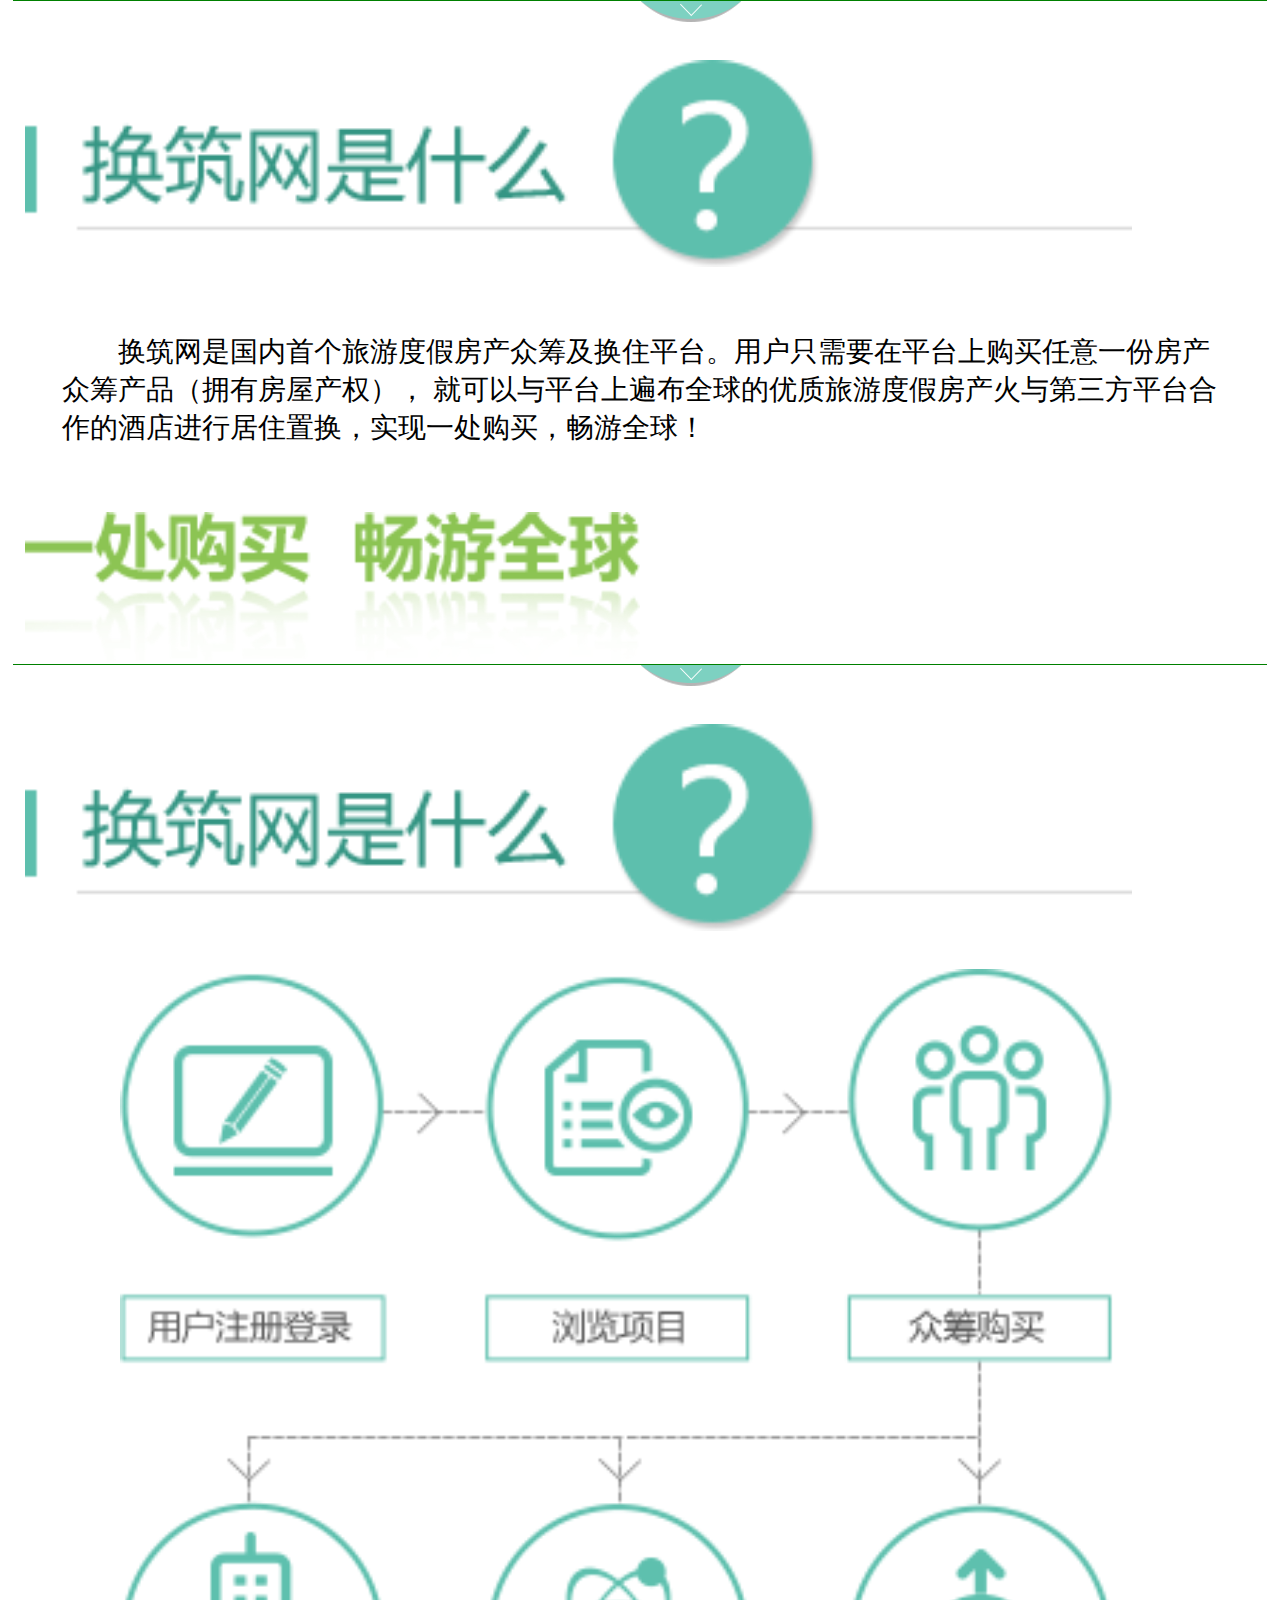
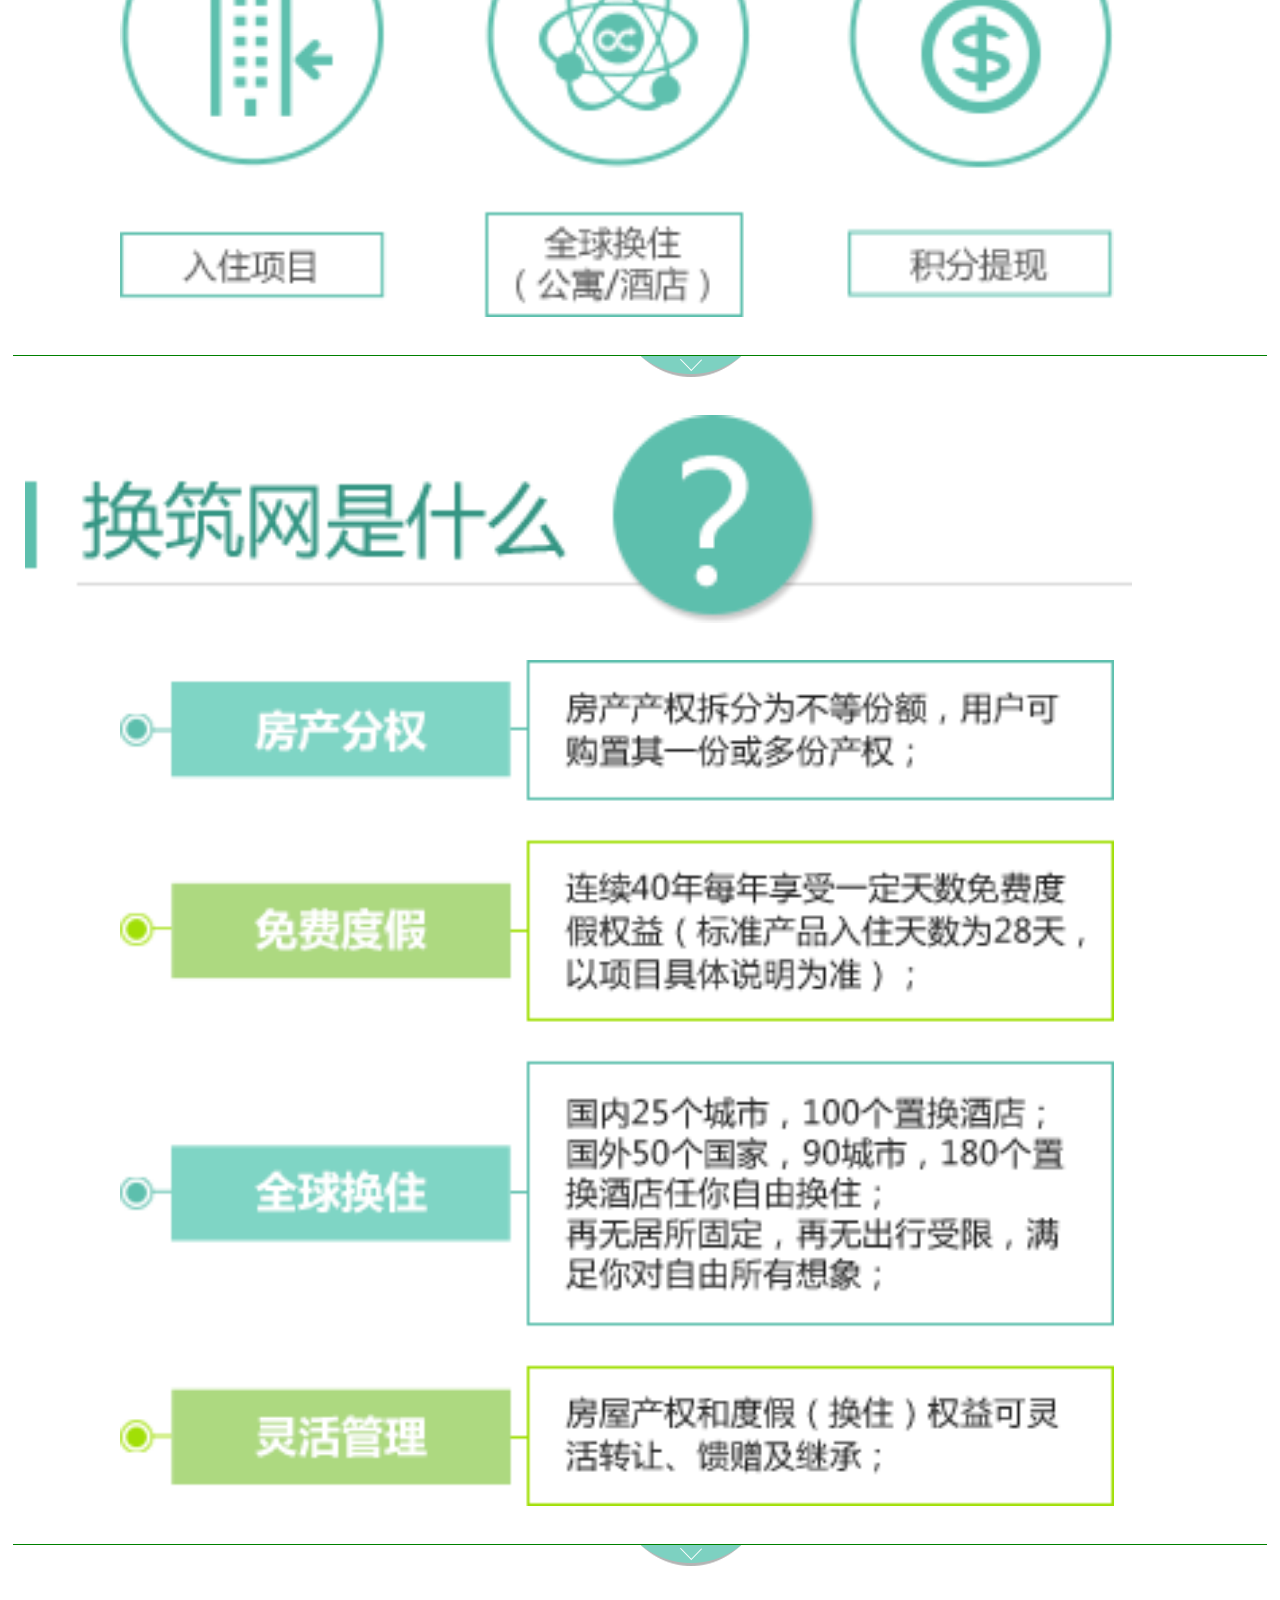
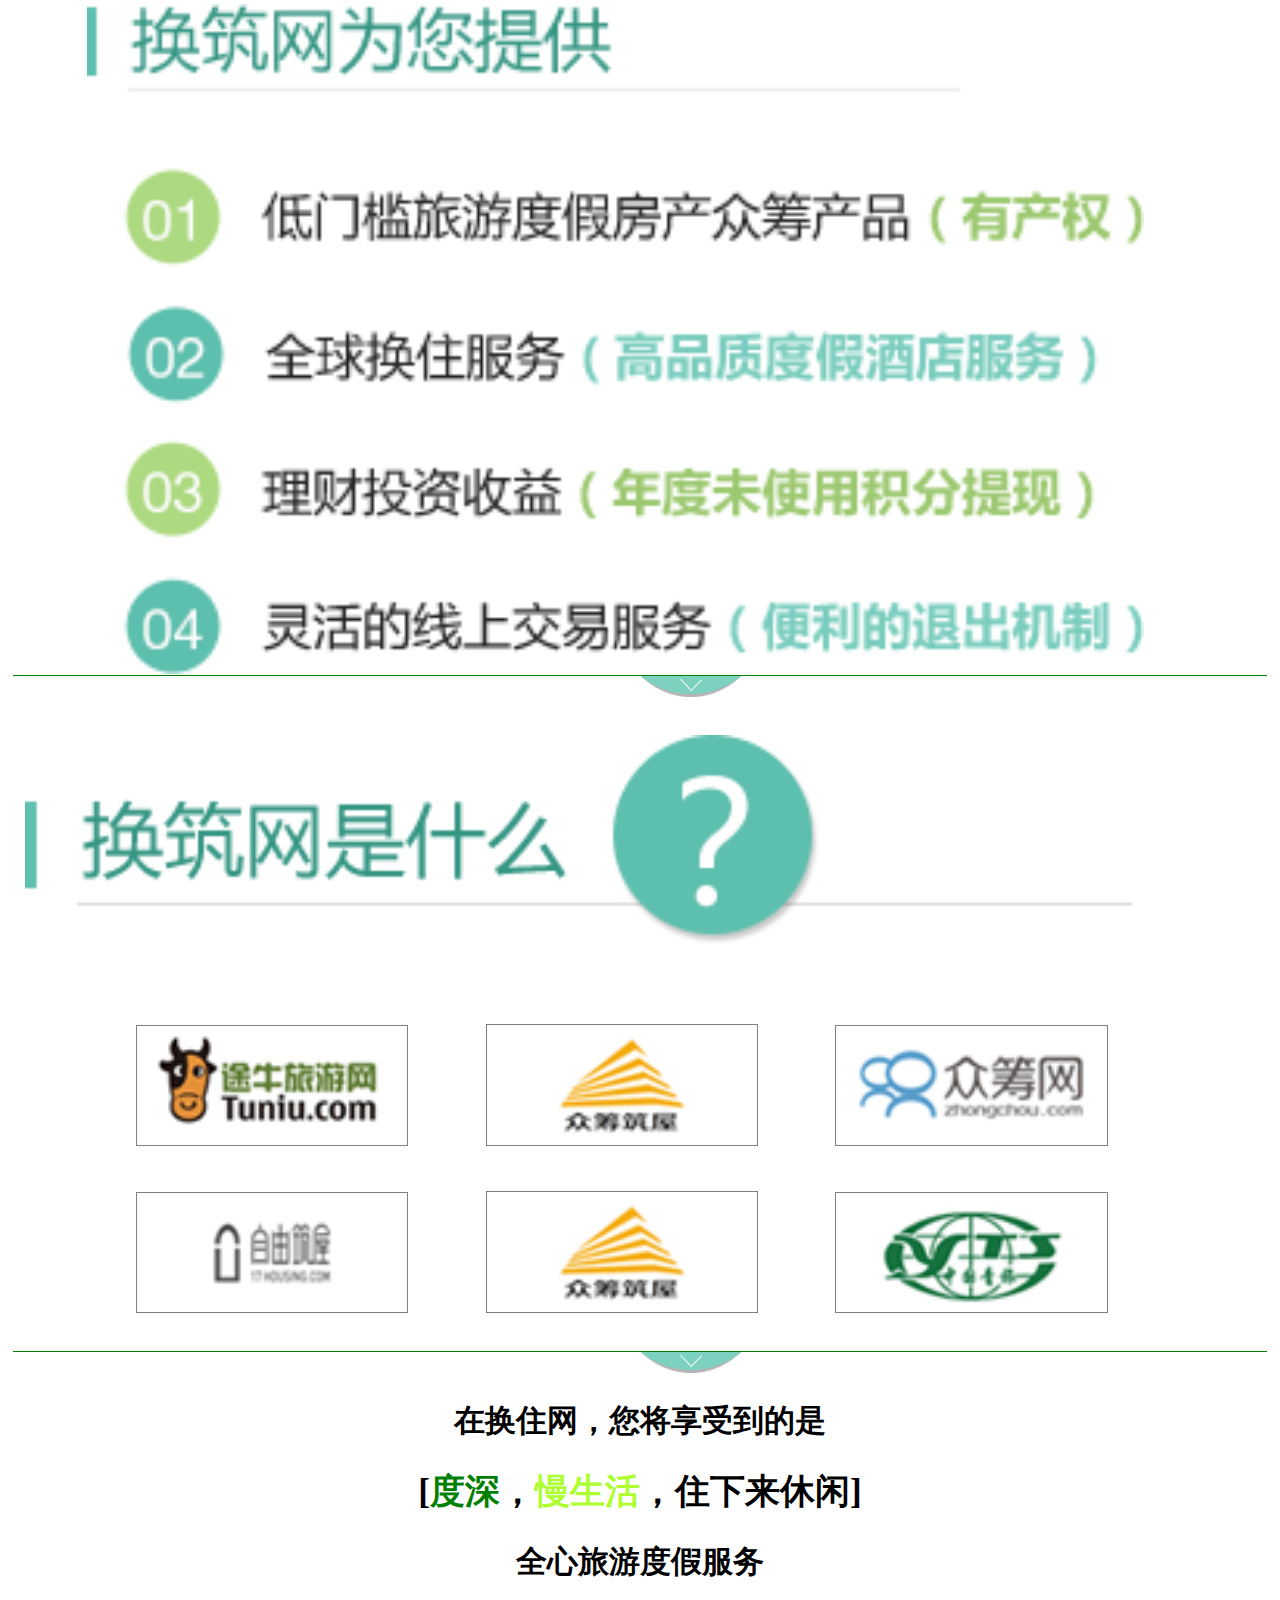
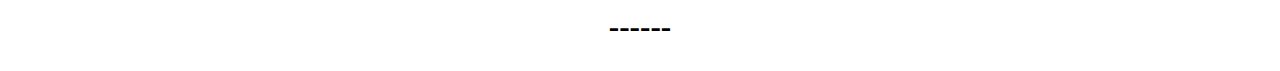
<file: gc/index.html>
<!DOCTYPE html>
<html>
<head lang="en">
    <meta charset="UTF-8">
    <link rel="stylesheet" href="css/gc-mb.css"/>
    <title></title>
</head>
<body>
    <div class="warper">
        <div class="zc-what md-one">
            <ul>
                <li><img src="images/z-7.png" /></li>
                <li><img src="images/z-2.png" /></li>
                <li>
                    <p>
                        换筑网是国内首个旅游度假房产众筹及换住平台。用户只需要在平台上购买任意一份房产众筹产品（拥有房屋产权），
                        就可以与平台上遍布全球的优质旅游度假房产火与第三方平台合作的酒店进行居住置换，实现一处购买，畅游全球！
                    </p>
                </li>
                <li><img src="images/z-4.png"/></li>
            </ul>
        </div>
        <div class="zc-what two">
            <ul>
                <li><img src="images/z-7.png" /></li>
                <li><img src="images/z-2.png" /></li>
                <li><img src="images/m-1.png"/></li>
            </ul>
        </div>
        <div class="zc-what two">
            <ul>
                <li><img src="images/z-7.png" /></li>
                <li><img src="images/z-2.png" /></li>
                <li><img src="images/m-2.png"/></li>
            </ul>
        </div>
        <div class="zc-what two">
            <ul>
                <li><img src="images/z-7.png" /></li>
                <!--<li><img src="images/z-2.png" /></li>-->
                <li><img src="images/m-3.png"/></li>
            </ul>
        </div>
        <div class="zc-what three">
            <ul>
                <li><img src="images/z-7.png" /></li>
                <li><img src="images/z-2.png" /></li>
               <!--<ul class="hz" id="hz-bg">-->
                   <!--<li style="margin-left: 0px"><a href=""><img src="images/item1.png" alt=""/></a></li>-->
                   <!--<li><a href=""><img src="images/item1.png" alt=""/></a></li>-->
                   <!--<li><a href=""><img src="images/item1.png" alt=""/></a></li>-->
                   <!--<li><a href=""><img src="images/item1.png" alt=""/></a></li>-->
                   <!--<li><a href=""><img src="images/item1.png" alt=""/></a></li>-->
                   <!--<li><a href=""><img src="images/item1.png" alt=""/></a></li>-->
               <!--</ul>-->
                <li id="hz-bg">
                    <a href=""><img src="images/item1.png" alt=""/></a>
                    <a href=""><img src="images/item2.png" alt=""/></a>
                    <a href=""><img src="images/item3.png" alt=""/></a>
                    <a href=""><img src="images/item4.png" alt=""/></a>
                    <a href=""><img src="images/item5.png" alt=""/></a>
                    <a href=""><img src="images/item6.png" alt=""/></a>
                </li>
            </ul>
        </div>
        <div class="zc-what four">
            <ul>
                <li><img src="images/z-7.png" /></li>
                <h2>在换住网，您将享受到的是</h2>
                <h1>[<span>度深</span>，<strong>慢生活</strong>，住下来休闲]</h1>
                <h2>全心旅游度假服务</h2>
                <h2>------</h2>
            </ul>
        </div>
    </div>
</body>
</html>
</file>
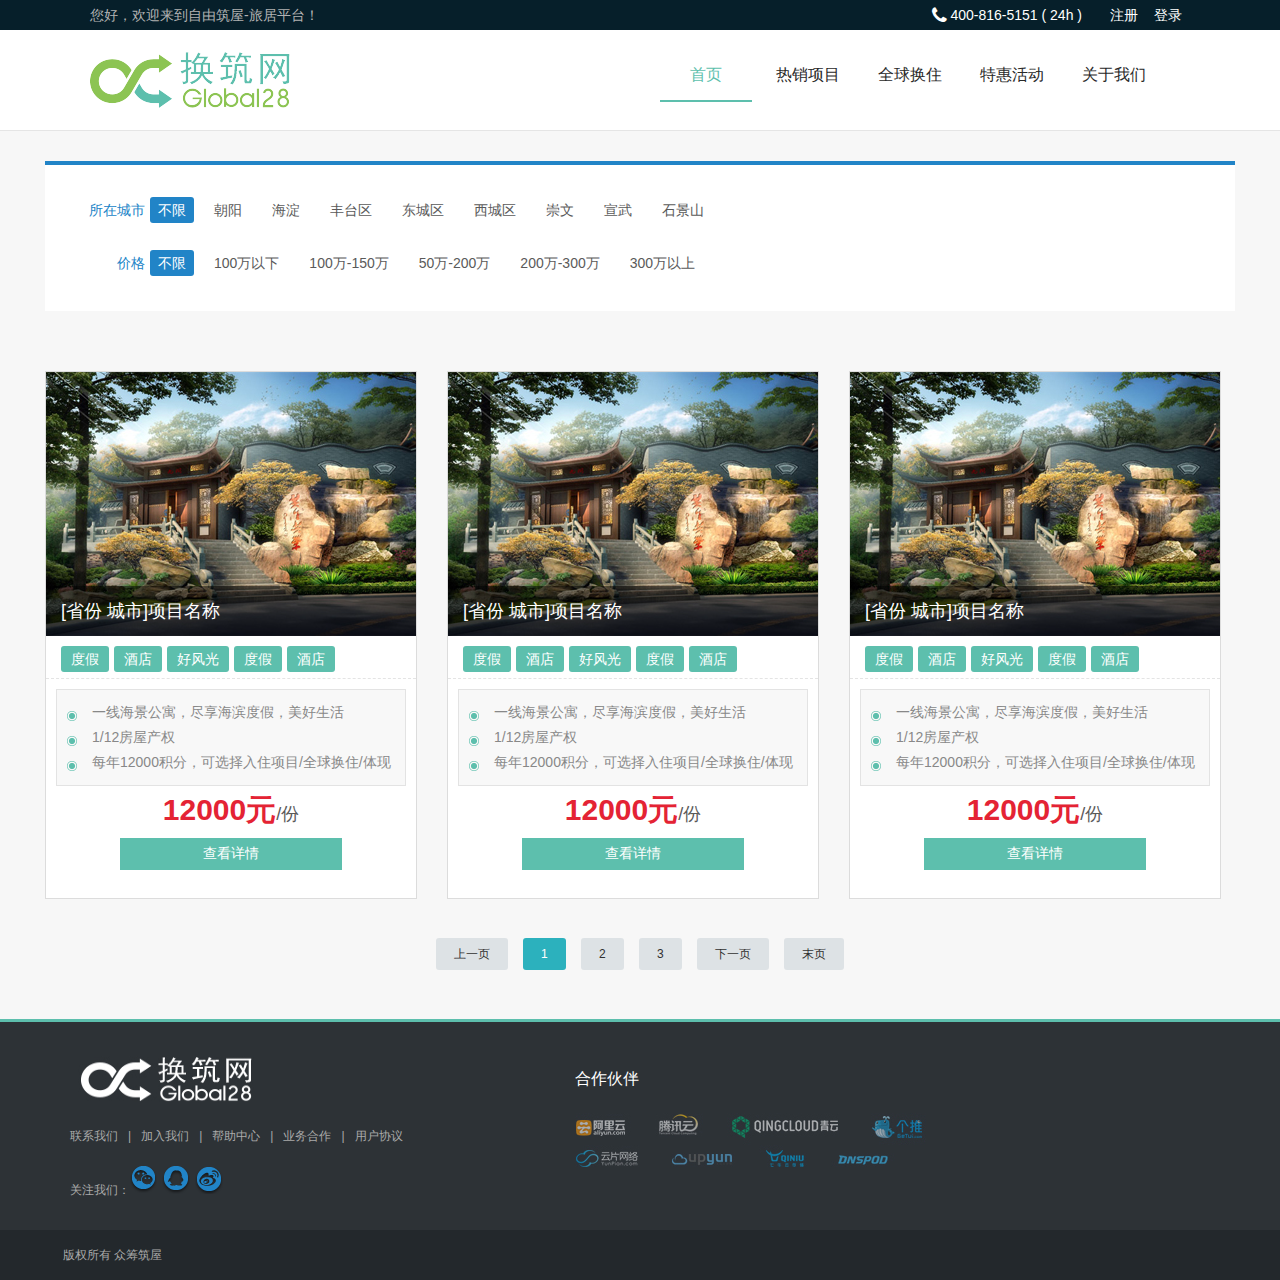
<file: global/list.html>
<!DOCTYPE HTML>
<html>
<head>
<meta charset="utf-8">
    <meta name="renderer" content="webkit" />
    <meta http-equiv="x-ua-compatible" content="ie=edge,chrome=1" />
    <meta name="applicable-device" content="pc,mobile">
    <meta content="email=no" name="format-detection" />
    <meta name="format-detection" content="telephone=no" /><!--关闭iphone给数字添加链接的功能--> 
    <meta name="viewport" content="width=device-width, initial-scale=1.0, user-scalable=no" />
    <title>无标题文档</title>
    <link href="css/common.css" rel="stylesheet">
    <link href="css/global.css" rel="stylesheet">
    <link href="css/jquery.bxslider.css" rel="stylesheet">
    <link href="css/common_media.css" rel="stylesheet">
    <link href="css/media.css" rel="stylesheet">
    <!--字体图标-->
    <link href="css/css/font-awesome.min.css" rel="stylesheet"  />
    <!--[if IE]>
    <link href="css/css/font-awesome-ie7.min.css" rel="stylesheet"  />
    <![endif]-->
    <script src="js/jquery.min.js"></script>
    <script src="js/global.js"></script>
    <script src="js/jquery.bxslider.min.js"></script>
    
</head>

<body>
<div class="container">
	<div class="header">
      <!--登录等信息-->
    	<div class="top-wrap">
        	<div class="top-content">
            	<div class="regards">
                	<h4>您好，欢迎来到自由筑屋-旅居平台！</h4>
                </div>
                <div class="info-login">
                 <ul class="user-info">
                   <li><i class="fa fa-phone fa-lg"></i> 400-816-5151 ( 24h )</li>
                   <li class="login"><a href="#" title="注册">注册</a><a href="#" title="登录">登录</a></li>
                  </ul>
                </div>
            </div>
        </div>
        <!--导航-->
        <div class="nav">
        	<div class="logo"><a href="#"></a></div>
            <ul class="choice_main_vertical">
                <li class="current-nav"><a href="/" title="首页">首页</a></li>
                <li><a href="#">热销项目</a></li>
                <li><a href="#">全球换住</a></li>
                <li><a href="#" >特惠活动</a></li>
                <li><a href="#" >关于我们</a></li>
                <li class="login"><a href="#" class="">注册</a><span></span><a href="#" class="">登录</a></li>
           </ul>
           <div class="main_vertical_bg"></div>
        </div>
        <!-- 手机端菜单 -->
    <div id="menu-toggle">
        <div id="hamburger">
            <span></span>
            <span></span>
            <span></span>
        </div>
        <div id="cross">
            <span></span>
            <span></span>
        </div>
    </div>
    <!--<div class="navbar-header" hidden>
        <div class="navtoggle main_menu">
            <div class="icon"></div>
        </div>
    </div>-->
    </div>
    <script src="js/jquery.countdown.min.js"></script>
    <script>
    $(function(){
        var $main_vertical_bg = $('.main_vertical_bg');
        var $choice_main_vertical = $('.choice_main_vertical');
//        var $navbar_header =  $('.navbar-header');
        var $navbar_header =  $('#menu-toggle');
            $navbar_header.on('click', function() {
                var $this = $(this);
                    $this.toggleClass("open");
                if($this.hasClass("active")) {
                    $main_vertical_bg.stop().fadeOut(300);
                    $choice_main_vertical.stop().animate({right:'-230px'},300);
                    $this.removeClass("active");
                    return false;
                } else {
                    $main_vertical_bg.stop().fadeOut(300);
                    $choice_main_vertical.stop().animate({right:'-230px'},300);
                    $(".card_menu").removeClass("active");
                    $main_vertical_bg.stop().show(300);
                    $choice_main_vertical.stop().animate({right:''},300);
                    $this.addClass("active");
                    return false;
                }
            });
    })
    </script>

    <div class="container full-container white-bg1">
    	<div class="list_pagebody pagebody" >
       		<div id="filter">
			<dl>
				<dt>所在城市</dt>
				<dd><div><a href="#" class="seled">不限</a></div>
				<div><a href="#">朝阳</a></div>
                <div><a href="#">海淀</a></div>  
                <div><a href="#">丰台区</a></div>  
                <div><a href="#">东城区</a></div> 
                <div><a href="#">西城区</a></div>
                <div><a href="#">崇文</a></div>
                <div><a href="#">宣武</a></div> 
                <div><a href="#">石景山</a></div>
                
			</dl>
			<dl>
				<dt>价格</dt>
				<dd><div><a href="#" class="seled">不限</a></div>
				<div><a href="#">100万以下</a></div>
                <div><a href="#">100万-150万</a></div>
                <div><a href="#">50万-200万</a></div>
                <div><a href="#">200万-300万</a></div>
                <div><a href="#">300万以上</a></div></dd>
			</dl>
			
        </div>
        </div>
        <div  class="rebuy clearfix ">
        	<div class="list_pagebody  pagebody1">
            	<div class="list1_list1">
                    <div class="list1_list1_img">
                         <img src="images/list1.jpg"alt=""/>
                         <div class="list1_list1tit">[省份 城市]项目名称</div>
                    </div>
                    <div class="list1_list1x">
                        <div class="list1_list1bq">
                            <span>度假</span><span>酒店</span><span>好风光</span><span>度假</span><span>酒店</span>
                        </div>
                        <ul>
                            <li><span></span><p>一线海景公寓，尽享海滨度假，美好生活</p></li>
                            <li><span></span><p>1/12房屋产权</p></li>
                            <li><span></span><p>每年12000积分，可选择入住项目/全球换住/体现</p></li>
                        </ul>
                        <div class="list1_list1xmy">12000元<span>/份</span></div>
                        <div class="list1_list1click"><a href="#">查看详情</a></div>
                  </div>
                </div>
                <div class="list1_list1">
                    <div class="list1_list1_img">
                         <img src="images/list1.jpg"alt=""/>
                         <div class="list1_list1tit">[省份 城市]项目名称</div>
                    </div>
                    <div class="list1_list1x">
                        <div class="list1_list1bq">
                            <span>度假</span><span>酒店</span><span>好风光</span><span>度假</span><span>酒店</span>
                        </div>
                        <ul>
                            <li><span></span><p>一线海景公寓，尽享海滨度假，美好生活</p></li>
                            <li><span></span><p>1/12房屋产权</p></li>
                            <li><span></span><p>每年12000积分，可选择入住项目/全球换住/体现</p></li>
                        </ul>
                        <div class="list1_list1xmy">12000元<span>/份</span></div>
                        <div class="list1_list1click"><a href="#">查看详情</a></div>
                  </div>
                </div>
                <div class="list1_list1" style="margin-right:0;">
                    <div class="list1_list1_img">
                         <img src="images/list1.jpg"alt=""/>
                         <div class="list1_list1tit">[省份 城市]项目名称</div>
                    </div>
                    <div class="list1_list1x">
                        <div class="list1_list1bq">
                            <span>度假</span><span>酒店</span><span>好风光</span><span>度假</span><span>酒店</span>
                        </div>
                        <ul>
                            <li><span></span><p>一线海景公寓，尽享海滨度假，美好生活</p></li>
                            <li><span></span><p>1/12房屋产权</p></li>
                            <li><span></span><p>每年12000积分，可选择入住项目/全球换住/体现</p></li>
                        </ul>
                        <div class="list1_list1xmy">12000元<span>/份</span></div>
                        <div class="list1_list1click"><a href="#">查看详情</a></div>
                  </div>
                  <a class="link" href="#"></a>
                </div>
            </div>
            <!--分页-->
              <div class="fast_fy">
              	<a href="#">上一页</a>
                <a href="#" class="fast_fy1">1</a>
                <a href="#">2</a>
                <a href="#">3</a>
                <a href="#">下一页</a>
                <a href="#">末页</a>
              </div>
        </div>
   </div>

<div class="footer">
   		<div class="foot_1">
        	<div class="foot_1_1">
        		<div class="foot_1_1lo"><img src="images/logo1.jpg" width="198" height="46" /></div>
              <div class="foot_1_1nav"><a href="#">联系我们</a>|<a href="#">加入我们</a>|<a href="#">帮助中心</a>|<a href="#">业务合作</a>|<a href="#">用户协议</a></div>
                <div class="foot_1_1gz">关注我们：<A href="#"><img src="images/weixin.png" width="27" height="29" /></A><A href="#"><img src="images/qq.png" width="28" height="29" /></A><A href="#"><img src="images/weibo.png" width="28" height="29" /></A></div>
            </div>
            <div class="foot_1_2">
            	<dl>
                	<dt>合作伙伴</dt>
                    <dd><img src="images/hezuo.jpg" width="351" height="54" /></dd>
                </dl>
            </div>
            <!--<div class="foot_1_3">
        		<dl>
                	<dt><img src="images/ewm.jpg" width="100" height="100" /></dt>
                    <dd>关注微信公众平台</dd>
                </dl>
            </div>-->
        </div>
        <div class="foot_2">版权所有 众筹筑屋</div>
   </div>
   <div class="iphoto_footer">
	版权所有 众筹筑屋
</div>
</div>
<script>
$(function () {  
//多条件删选
        $("#filter a").hover(  
            function () {  
                $(this).addClass("seling");  
            },  
            function () {  
                $(this).removeClass("seling");  
            }  
        );  
    
        $("#filter a").click(function () {  
            $(this).parents("dl").children("dd").each(function () {  
                $('a',this).removeClass("seled");  
            });  
  
            $(this).attr("class", "seled");  
    
        });  
        //alert(RetSelecteds()); //返回选中结果  
    });  
  
    function RetSelecteds() {  
        var result = "";  
        $("#filter a[class='seled']").each(function () {  
            result += $(this).html()+"\n";  
        });  
        return result;  
    }  
//项目加链接
$('.list1_list1:nth-child(3n)').css("margin-right", "0");
	$(".list1_list1_img,.list1_list1 .list1_list1x").click(function(){
		window.location=$(this).parent().find("a.link").attr("href");
		return false;
		});

</script>

</body>
</html>
</file>
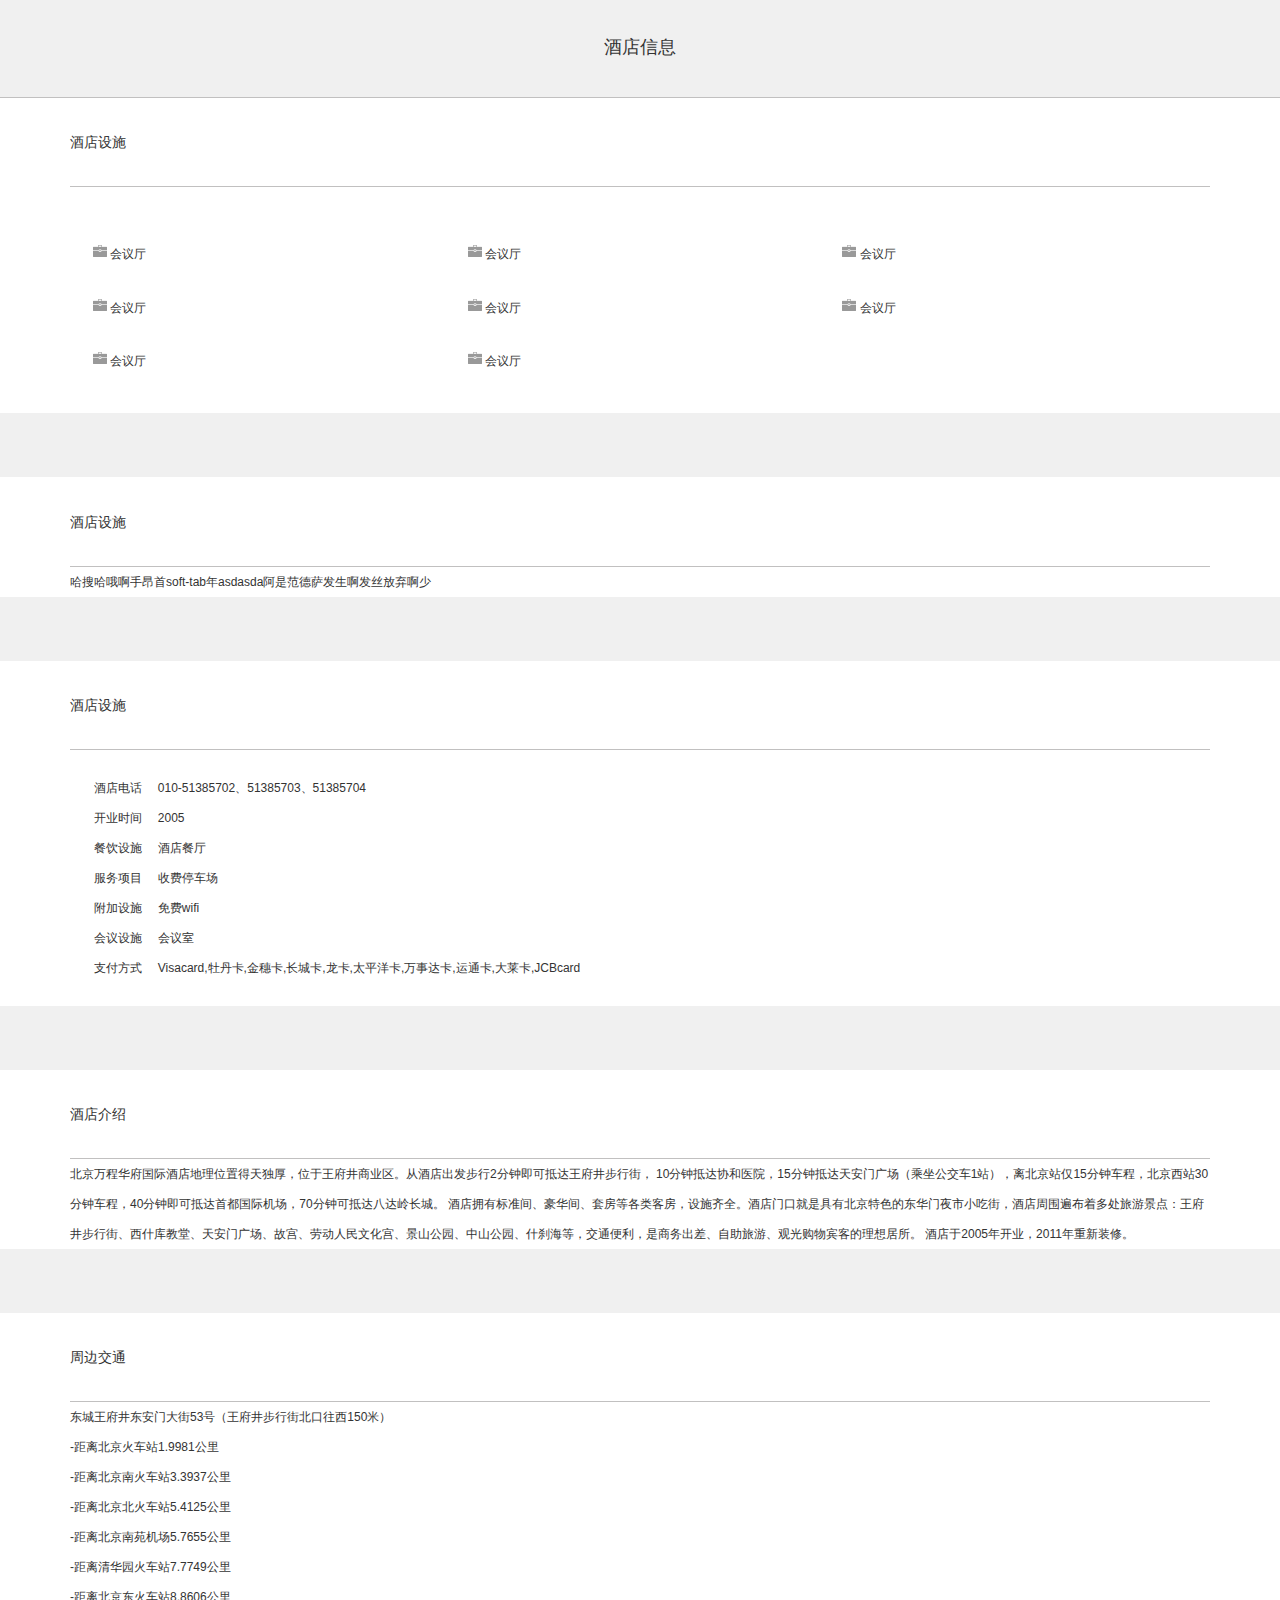
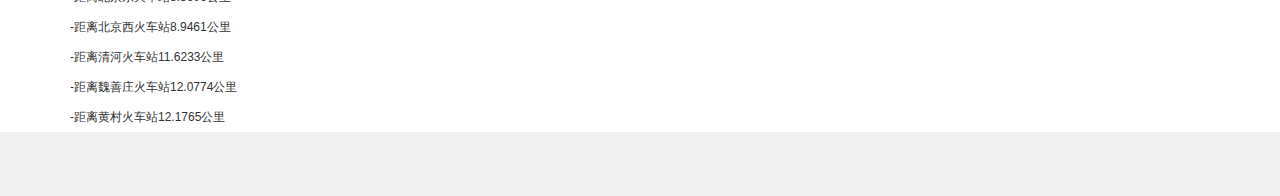
<file: app/jiudian/detail.html>
<!DOCTYPE html>
<html>
<head lang="en">
    <meta charset="UTF-8">
    <meta name="renderer" content="webkit" />
    <meta http-equiv="x-ua-compatible" content="ie=edge,chrome=1" />
    <meta name="applicable-device" content="pc,mobile">
    <meta content="email=no" name="format-detection" />
    <meta name="format-detection" content="telephone=no" /><!--关闭iphone给数字添加链接的功能-->
    <meta name="viewport" content="width=device-width, initial-scale=1.0, user-scalable=no" />
    <link rel="stylesheet" href="css/bootstrap.min.css"/>
    <link rel="stylesheet" href="css/font-icon.css"/>
    <link rel="stylesheet" href="css/detail-sheet.css"/>
    <title></title>
</head>
<body>
    <header class="head_title">
        <h1 class="text-center">酒店信息</h1>
    </header>
    <article >
        <div class="container">
            <div class="title z_title">酒店设施</div>
            <div class="row">
                <div class="col-xs-4">
                    <ul class="a-one list-group">
                        <li >
                            <i class="diy img-shangwu"></i>
                            <span>会议厅</span>
                        </li>
                        <li>
                            <i class="diy img-shangwu"></i>
                            <span>会议厅</span>
                        </li>
                        <li>
                            <i class="diy img-shangwu"></i>
                            <span>会议厅</span>
                        </li>
                    </ul>
                </div>
                <div class="col-xs-4">
                    <ul class="a-one list-group">
                        <li >
                            <i class="diy img-shangwu"></i>
                            <span>会议厅</span>
                        </li>
                        <li>
                            <i class="diy img-shangwu"></i>
                            <span>会议厅</span>
                        </li>
                        <li>
                            <i class="diy img-shangwu"></i>
                            <span>会议厅</span>
                        </li>
                    </ul>
                </div>
                <div class="col-xs-4">
                    <ul class="a-one list-group">
                        <li >
                            <i class="diy img-shangwu"></i>
                            <span>会议厅</span>
                        </li>
                        <li>
                            <i class="diy img-shangwu"></i>
                            <span>会议厅</span>
                        </li>
                    </ul>
                </div>
            </div>
        </div>
    </article>
    <article >
        <div class="container">
            <div class="title z_title">酒店设施</div>
            <p class="text">哈搜哈哦啊手昂首soft-tab年asdasda阿是范德萨发生啊发丝放弃啊少</p>
        </div>
    </article>
    <article >
        <div class="container">
            <div class="title z_title">酒店设施</div>
            <div class="row z-box">
                <ul class="text">
                    <li class="item">
                        <div class="key">酒店电话</div>
                        <div class="value">010-51385702、51385703、51385704</div>
                    </li>

                    <li class="item">
                        <div class="key">开业时间</div>
                        <div class="value">2005</div>
                    </li>

                    <li class="item">
                        <div class="key">餐饮设施</div>
                        <div class="value">酒店餐厅</div>
                    </li>

                    <li class="item">
                        <div class="key">服务项目</div>
                        <div class="value">收费停车场</div>
                    </li>

                    <li class="item">
                        <div class="key">附加设施</div>
                        <div class="value">免费wifi</div>
                    </li>

                    <li class="item">
                        <div class="key">会议设施</div>
                        <div class="value">会议室</div>
                    </li>

                    <li class="item">
                        <div class="key">支付方式</div>
                        <div class="value">Visacard,牡丹卡,金穗卡,长城卡,龙卡,太平洋卡,万事达卡,运通卡,大莱卡,JCBcard</div>
                    </li>

                </ul>
            </div>
        </div>
    </article>
    <article>
        <div class="container">
            <div class="title z_title">酒店介绍</div>
            <p class="text">
                北京万程华府国际酒店地理位置得天独厚，位于王府井商业区。从酒店出发步行2分钟即可抵达王府井步行街，&nbsp;10分钟抵达协和医院，15分钟抵达天安门广场（乘坐公交车1站），离北京站仅15分钟车程，北京西站30分钟车程，40分钟即可抵达首都国际机场，70分钟可抵达八达岭长城。
                酒店拥有标准间、豪华间、套房等各类客房，设施齐全。酒店门口就是具有北京特色的东华门夜市小吃街，酒店周围遍布着多处旅游景点：王府井步行街、西什库教堂、天安门广场、故宫、劳动人民文化宫、景山公园、中山公园、什刹海等，交通便利，是商务出差、自助旅游、观光购物宾客的理想居所。
                酒店于2005年开业，2011年重新装修。
            </p>
        </div>
    </article>
    <article>
        <div class="container">
            <div class="title z_title">周边交通</div>
            <div class="text">
                东城王府井东安门大街53号（王府井步行街北口往西150米）
                <br>-距离北京火车站1.9981公里
                <br>-距离北京南火车站3.3937公里
                <br>-距离北京北火车站5.4125公里
                <br>-距离北京南苑机场5.7655公里
                <br>-距离清华园火车站7.7749公里
                <br>-距离北京东火车站8.8606公里
                <br>-距离北京西火车站8.9461公里
                <br>-距离清河火车站11.6233公里
                <br>-距离魏善庄火车站12.0774公里
                <br>-距离黄村火车站12.1765公里
            </div>
        </div>
    </article>

</body>
</html>
</file>
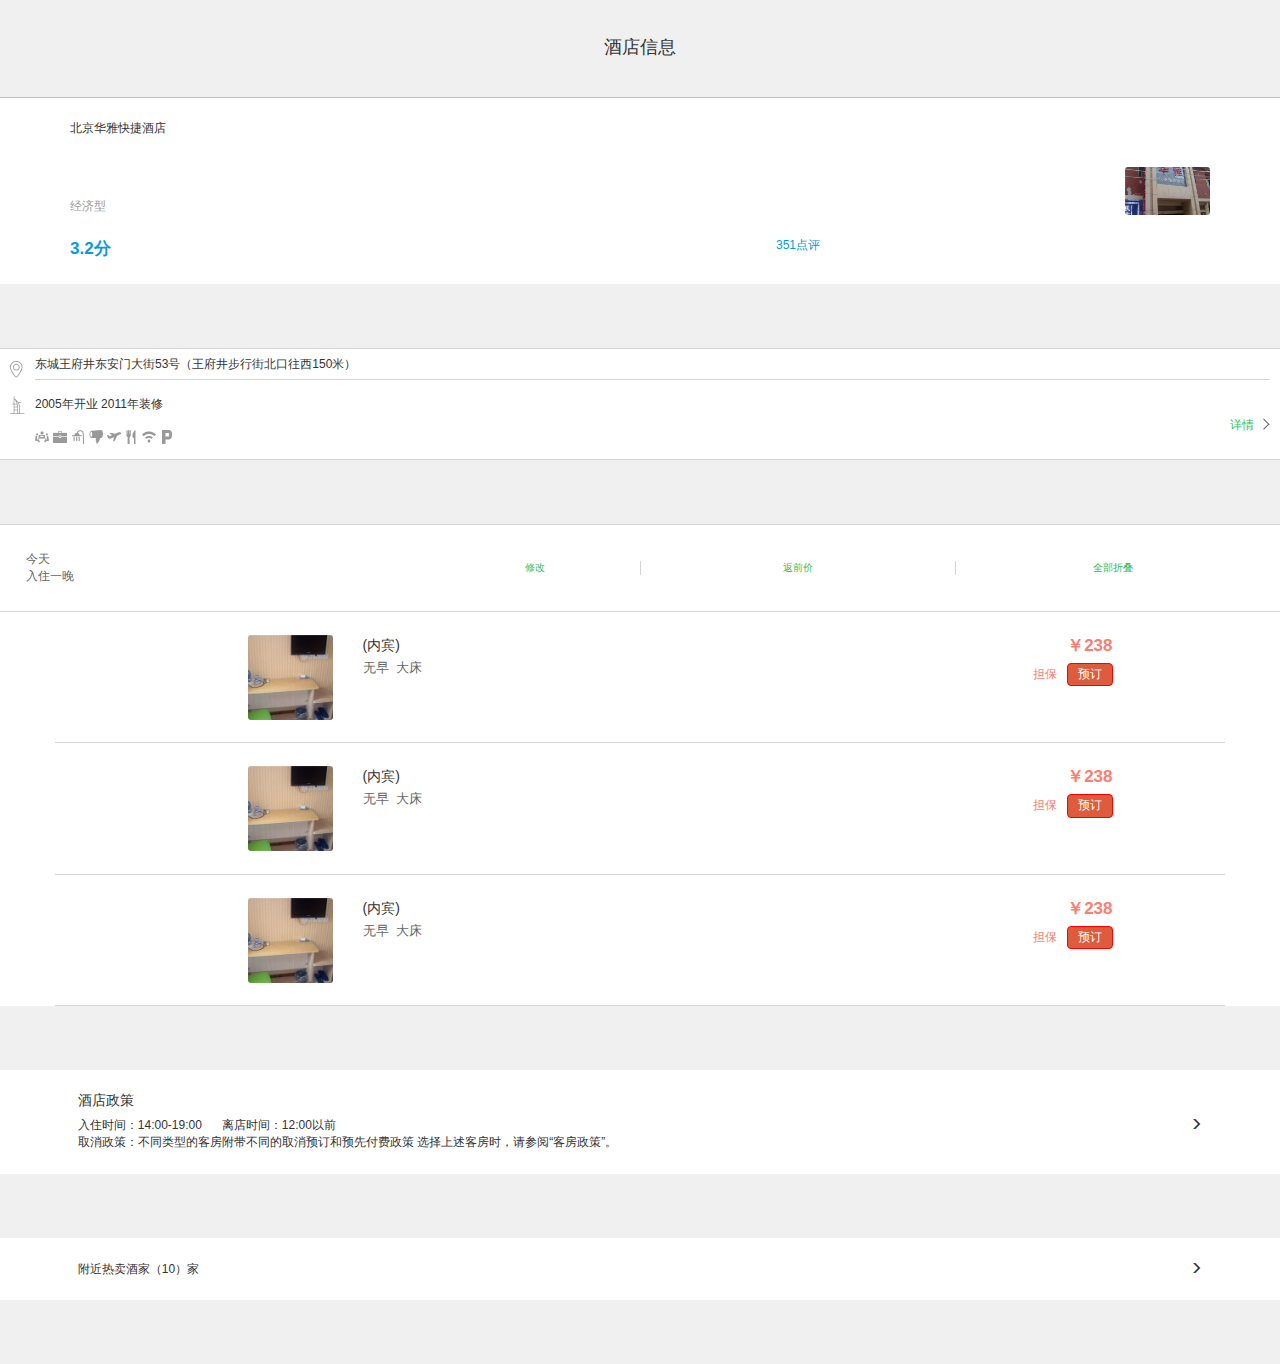
<file: app/jiudian/two-page.html>
<!DOCTYPE html>
<html>
<head lang="en">
    <meta charset="UTF-8">
    <meta name="renderer" content="webkit" />
    <meta http-equiv="x-ua-compatible" content="ie=edge,chrome=1" />
    <meta name="applicable-device" content="pc,mobile">
    <meta content="email=no" name="format-detection" />
    <meta name="format-detection" content="telephone=no" /><!--关闭iphone给数字添加链接的功能-->
    <meta name="viewport" content="width=device-width, initial-scale=1.0, user-scalable=no" />
    <link rel="stylesheet" href="css/bootstrap.min.css"/>
    <link rel="stylesheet" href="css/font-icon.css"/>
    <link rel="stylesheet" href="css/detail-sheet.css"/>

    <title>酒店详情</title>
</head>
<body>
    <header class="head_title">
        <h1 class="text-center">酒店信息</h1>
    </header>
    <article>
        <div class="container">
            <div class="row z-row">
                <div class="pull-left col-xs-8">
                    <ul>
                        <li >北京华雅快捷酒店</li>
                        <li class="star" >经济型</li>
                        <li>
                            <a href="#"><em>3.2分</em></a>
                            <a class="pull-right" href="#"><span>351点评</span></a>
                        </li>
                    </ul>
                </div>
                <div class="pull-right col-xs-4 z-img">
                    <img class="img-responsive" src="images/01.jpg" alt="酒店图片">
                </div>
            </div>
        </div>
    </article>
    <article>
        <ul class="address-feature">
            <li class="address">
                <div class="local">
                    <i class="diy img-local"></i>
                </div>
                <div class="text">
                    东城王府井东安门大街53号（王府井步行街北口往西150米）
                </div>
            </li>
            <li class="feature" id="HotelInfoEntry">
                <div class="booking">
                    <i class="diy img-booking"></i>
                </div>
                <div class="text-icon-detail">
                    <div class="text">
                        2005年开业    2011年装修
                    </div>
                    <div class="icon">
                        <i class="diy img-huiyi"></i>
                        <i class="diy img-shangwu"></i>
                        <i class="diy img-reshui"></i>
                        <i class="diy img-chuifeng"></i>
                        <i class="diy img-jieji"></i>
                        <i class="diy img-canting"></i>
                        <i class="diy img-wifi1"></i>
                        <i class="diy img-tingche"></i>
                    </div>
                    <div class="text-arrow">
                        <span class="text">详情</span>
                        <span class="arrow-right"></span>
                    </div>
                </div>
            </li>
        </ul>
    </article>
    <div class="box">
            <div class="row z-mod">
               <div class="pull-left col-xs-4">
                   <p>今天</p>
                   <p>入住一晚</p>
               </div>
                <div class="pull-left col-xs-2  zx-one"　data-toggle="#xiugai">
                    修改
                </div>
               <div class="pull-left col-xs-3 zx-two">
                   返前价
               </div>
               <div class="pull-left col-xs-3 zx-two">
                   全部折叠
               </div>
            </div>
    </div>
    <article>
        <div class="container">
            <div class="row two-atc-four">
                <div class="pull-left col-xs-3">
                    <img class="img-responsive"  src="images/02.jpg" alt=""/>
                </div>
                <div class="pull-left col-xs-8">
                    <div class="bed-detail pull-left">
                        <p class="title">(内宾)</p>
                        <p>无早&nbsp;&nbsp;大床</p>
                    </div>
                    <div class="price pull-right">
                        <p class="detail-price ">￥238</p>
                        <p class="book ">担保<span class="z-order">预订</span></p>
                    </div>
                </div>
            </div>
            <div class="row two-atc-four">
                <div class="pull-left col-xs-3">
                    <img class="img-responsive"  src="images/02.jpg" alt=""/>
                </div>
                <div class="pull-left col-xs-8">
                    <div class="bed-detail pull-left">
                        <p class="title">(内宾)</p>
                        <p>无早&nbsp;&nbsp;大床</p>
                    </div>
                    <div class="price pull-right">
                        <p class="detail-price ">￥238</p>
                        <p class="book ">担保<span class="z-order">预订</span></p>
                    </div>
                </div>
            </div>
            <div class="row two-atc-four">
                <div class="pull-left col-xs-3">
                    <img class="img-responsive"  src="images/02.jpg" alt=""/>
                </div>
                <div class="pull-left col-xs-8">
                    <div class="bed-detail pull-left">
                        <p class="title">(内宾)</p>
                        <p>无早&nbsp;&nbsp;大床</p>
                    </div>
                    <div class="price pull-right">
                        <p class="detail-price ">￥238</p>
                        <p class="book ">担保<span class="z-order">预订</span></p>
                    </div>
                </div>
            </div>
        </div>
    </article>
    <article>
        <div class="container">
            <div class="row">
                <h2 class="hotel-title">酒店政策</h2>
                <div class="pull-left " style="width: 96%;" >
                    <p class="check-info">
                        入住时间：14:00-19:00&nbsp;&nbsp;&nbsp;&nbsp;&nbsp;&nbsp;离店时间：12:00以前
                    </p>
                    <p class="cancel-policy">
                        取消政策：不同类型的客房附带不同的取消预订和预先付费政策 选择上述客房时，请参阅“客房政策”。
                    </p>
                </div>
                <div class="pull-right">
                    <span class="glyphicon glyphicon-menu-right"></span>
                </div>
            </div>
        </div>
    </article>
    <article>
        <div class="container">
           <div class="row">
               <div class="pull-left">附近热卖酒家（10）家</div>
               <div class="pull-right"><span class="glyphicon glyphicon-menu-right"></span></div>
           </div>
        </div>
    </article>
    <!--修改对话框-->
    <div class="modal fade z-modal" id="xg">
        <div class="modal-dialog">
            <div class="modal-content">
                <div>
                    <div class="container" style="background-color: #fff">
                        <div class="dg-cont">
                            <div class="cont cont-top">
                                <ul>
                                    <li class="cont-dateone">
                                        <strong>今天</strong>
                                        <span class="dg-date">10-13(周二)</span>
                                        <span class="dg-rz">入住</span>
                                    </li>
                                    <li class="cont-datetwo">
                                        <strong>住一晚</strong>
                                        <span class="dg-date">10-14(周三)</span>
                                        <span class="dg-rz">离店</span>
                                    </li>
                                </ul>
                            </div>
                            <div class="cont cont-down">
                                <ul>
                                    <li class="dg-btn">
                                        <span>前一天</span>
                                        <span>后一天</span>
                                    </li>
                                    <li class="dg-updwon" style="text-align: end;margin-top: 10px">
                                        <span>-</span>
                                        <span>+</span>
                                    </li>
                                </ul>
                            </div>
                        </div>
                    </div>
                    <div>
                        <a class="btn-sure" href="#">确认</a>
                    </div>
                </div>
            </div>
        </div>
    </div>

    <!--全部折叠对话框-->
    <div class="modal fade" id="zd">
        <div class="modal-dialog">
            <div class="z-toggle">
                    <div class="list-group">
                        <a class="list-group-item " href="#">房型列表查看方式</a>
                        <a class="list-group-item z-list active" href="#">按价格从低到高展开</a>
                        <a class="list-group-item z-list" href="#">按同类房型分类展开 <span class="glyphicon glyphicon-arrow-right"></span> </a>
                        <a class="list-group-item" href="#">取消</a>
                    </div>
                </div>
            </div>
        </div>
    </div>



    <script src="js/jquery-1.11.3.js"></script>
    <script src="js/bootstrap.min.js"></script>
    <script>
        $(document).ready(function(){
            $(".zx-one").on("click",function(){
                $("#xg").modal({
                    "backdrop":"static",
                    "show":"true"
                });
            });
            $(".zx-two").on("click",function(){
                $("#zd").modal({
//                    "backdrop":"static",
                    "show":"true"
                });
            });
//            $(".z-toggle .z-list").click(function(){
//                $(this).addClass("active");
//            })
        });
    </script>
</body>
</html>
</file>
<file: gc/css/gc-mb.css>
html,body,ul,li,a{padding: 0px;margin: 0px;text-decoration: none;list-style-type: none;font-size: 62.5%}
.warper{padding-left: 1%;padding-right: 1%}
.zc-what{padding-left: 1%;padding-right:1%;border-top: 1px solid green}
.zc-what ul li:nth-child(1){margin-left: 50%;}
.zc-what ul li:nth-child(2){margin-top: 3%}
.zc-what ul li:nth-child(2) img{width: 90%}
.zc-what ul li:nth-child(3){padding: 3%}
.zc-what ul li:nth-child(3) p{font-size: 28px;text-indent: 2em;}
.zc-what ul li:nth-child(4) img{width: 50%}
.two{}
.two ul li:last-child img{width: 86%;margin-left: 5%}



.three .hz li {display: inline-block;border: 1px solid red;margin-left: 0px}
.three #hz-bg{padding-left: 9%}
 .three #hz-bg img{width: 25%;border: 1px solid gray;margin-right: 7%;  margin-top: 4%;}
 .four h1,h2{text-align: center}
 .four h2{font-size: 8em}
 .four h1{font-size: 9em;}
.four h1 span{color: green}
.four h1 strong{color: greenyellow}
</file>
<file: global/css/common.css>
@charset "utf-8";
/* CSS Document */

/*===================header.css===========================*/
.header{position:relative;height:130px;z-index:4354;background:#fff;border-bottom:1px solid #e5e5e5}
.header .top-wrap{height:30px;line-height:30px;background:#061F2A;color:#b2b2b2}
.header .top-wrap .top-content{position:relative}
.header .top-wrap .regards{float:left;display:inline-block;font-size:14px;height:30px;}
.header .top-wrap .regards h4{line-height:30px;font-size:14px}

.header .top-wrap .info-login{ float:right;white-space:nowrap; padding-left:15px;}
.header .top-wrap .info-login .user-info li{display:inline-block;float:left;margin-left:20px;font-size:14px; color:#fff}
.header .top-wrap .info-login .user-info li a{display:inline-block;color:#fff;font-size:14px; padding:0 8px}
.header .top-wrap .info-login .user-info li a:hover{color:#5dbfad}


.header .nav{height:100px}
.header .nav .logo{float:left;display:inline-block;font-size:16px}
.header .nav .logo a{display:block;width:342px;height:79px;margin-top:10px;font-size:0;background:url(../images/logo.png) no-repeat left center}

.header .nav ul{float:right;padding:0; margin-right:20px;}
.header .nav ul li{float:left;display:inline-block;font-size:16px;line-height:50px;height:50px; margin-top:20px; margin-right:10px;}
.header .nav ul a{position:relative; width:92px; display:block; height:50px; text-align:center;line-height:50px;color:#292929}
.header .nav ul li.current-nav a{color:#5dbfad;border-bottom:2px solid #5dbfad}
.header .nav ul li:nth-of-type(6) a{padding-right:0;color:#5dbfad;}
.header .nav ul li.user-avatar,.header .nav ul li.login,.header .nav ul li.exit{display:none}

/*手机导航*/
/*.navToggle{-webkit-transition-duration:0.5s;transition-duration:0.5s}
.navToggle .icon{-webkit-transition-duration:0.5s;transition-duration:0.5s;position:relative;height:2px;width:26px;background-color:#306084}
.navToggle .icon:before,.navToggle .icon:after{-webkit-transition-duration:0.5s;transition-duration:0.5s;position:absolute;width:26px;height:2px;background-color:#306084;content:"";top:-8px}
.navToggle .icon:after{top:8px}
.navToggle .icon:hover{cursor:pointer}
.navbar-header.open .icon{
	-webkit-transition-duration:0.5s;
	transition-duration:0.5s;
	background:transparent}
.navbar-header.open .icon:before{
	-webkit-transform:rotateZ(45deg) scaleX(1.15) translate(5.5px, 5.5px);
	transform:rotateZ(45deg) scaleX(1.15) translate(5.5px, 5.5px)}
.navbar-header.open .icon:after{
	-webkit-transform:rotateZ(-45deg) scaleX(1.15) translate(5px, -5px);
	transform:rotateZ(-45deg) scaleX(1.15) translate(5px, -5px)}*/
.header #menu-toggle{ display:none;}
#menu-toggle{width:48px;height:48px;margin:0;padding:0;position:relative;cursor:pointer}
#menu-toggle span{display:block;background:#566973;
-webkit-transition:all 0.25s ease-in;
-moz-transition:all 0.25s ease-in;
transition:all 0.25s ease-in;
box-sizing:border-box}
#menu-toggle #hamburger{position:absolute;width:100%;height:100%}
#menu-toggle #hamburger span{width:26px;height:2px;position:relative;top:10px;left:10px;margin:6px 0}
#menu-toggle #hamburger span:nth-child(1){transition-delay:.5s}/*延迟0.5秒执行*/
#menu-toggle #hamburger span:nth-child(2){transition-delay:.5s}
#menu-toggle #hamburger span:nth-child(3){transition-delay:.5s}

#menu-toggle #cross{position:absolute;height:100%;width:100%;transform:rotate(45deg);-webkit-transform:rotate(45deg);-moz-transform:rotate(45deg)}
#menu-toggle #cross span:nth-child(1){height:0;width:2px;position:absolute;top:10px;left:24px;transition-delay:.25s}
#menu-toggle #cross span:nth-child(2){width:0;height:2px;position:absolute;left:10px;top:24px;transition-delay:.25s}

#menu-toggle.open #hamburger span{width:0}
#menu-toggle.open #hamburger span:nth-child(1){transition-delay:.25s}
#menu-toggle.open #hamburger span:nth-child(2){transition-delay:.25s}
#menu-toggle.open #hamburger span:nth-child(3){transition-delay:.25s}
#menu-toggle.open #cross span:nth-child(1){height:30px;transition-delay:.625s}
#menu-toggle.open #cross span:nth-child(2){width:30px;transition-delay:.625s}

/*====================footer start======================*/
.footer{ width:100%; height:258px; background:url(../images/foot.jpg) repeat-x; border-top:#5DBFAD 3px solid;}
.foot_1{ width:1190px; height:208px;margin:0 auto;}
.foot_1_1{ float:left; padding-left:15px; width:485px;}
.foot_1_1lo{ margin-top:34px; padding-left:10px;}
.foot_1_1nav{width:485px;color:#aaaaaa; height:auto; overflow:hidden; zoom:1; font-size:12px; margin-top:20px;}
.foot_1_1nav a{color:#aaaaaa; padding:0 10px;}
.foot_1_1nav a:hover{ text-decoration:underline;}
.foot_1_1gz{font-size:12px; margin-top:20px;color:#aaaaaa; height:29px; line-height:26px;padding-left:10px;}
.foot_1_1gz a{ padding-right:5px;}
.foot_1_2{ width:370px; padding-left:30px; float:left;}
.foot_1_2 dl{ width:370px; height:auto; overflow:hidden; zoom:1;}
.foot_1_2 dt{ color:#fff; font-size:16px; margin-top:48px; margin-bottom:25px;}
.foot_1_3{ width:100px; height:auto; overflow:hidden; zoom:1; float:right; padding-right:40px;}
.foot_1_3 dl{width:100px; height:auto; overflow:hidden; zoom:1; margin-top:45px;}
.foot_1_3 dt{ width:100px; height:100px;}
.foot_1_3 dd{font-size:12px;color:#aaaaaa;height:29px; line-height:29px;}
.foot_2{ width:1190px; height:50px; margin:0 auto; line-height:50px;font-size:12px; color:#aaaaaa; padding-left:35px;}

.iphoto_footer{ width:100%; background:#23282C;border-top:#5DBFAD 3px solid; height:40px; line-height:40px; text-align:center; color:#fff; font-size:14px; display:none;}


#backtotop{width:50px;height:50px;position:fixed;right:-70px;bottom:50px;transition:all 1s ease 0s;z-index:9999}
#backtotop.showme{right:20px;transform:scale(1) rotate(-360deg) translate(0px)}
#backtotop .bttbg{background:url(../images/top_button.png) no-repeat scroll 0 0 transparent;height:50px;width:50px}
#backtotop .bttbg:hover{background-position:left bottom;cursor:pointer}
</file>
<file: global/css/global.css>
@charset "utf-8";
/* CSS Document */
html,body{height:100%;padding:0}
#progress-bar{top:0;z-index:99999999}
html, body, div, span, applet, object, iframe, h1, h2, h3, h4, h5, h6, p, blockquote, pre, a, abbr, acronym, address, big, cite, code, del, dfn, img, ins, kbd, q, s, samp, small, strike, sub, sup, tt, var, u, center, dl, dt, dd, ol, ul, li, fieldset, form, label, legend, table, caption, tbody, tfoot, thead, tr, th, td, article, aside, canvas, details, embed, figure, figcaption, footer, header, hgroup, menu, nav, output, ruby, section, summary, time, mark, audio, video,p { margin: 0; padding: 0; border: 0; font: inherit; font-size: 100%; vertical-align: baseline; }
body{font:12px/150% 'Helvetica Neue', Tahoma, Arial, "Hiragino Sans GB", 'Microsoft yahei', SimSun, sans-serif;*font:12px/150% "Microsoft yahei",sans-serif !important;-webkit-font-smoothing:antialiased;-moz-osx-font-smoothing:grayscale;text-rendering:optimizeLegibility;color:#1b1b1b}
a{color:#5dbfad;text-decoration:none;-webkit-tap-highlight-color:transparent}
a:hover{color:#76cde2;text-decoration:none}
a:focus{outline:none}
ul,ol,li { list-style-type: none; }
.margin-bottom10{margin-bottom:10px}
.clearfix{ clear:both;}
.top-content,.header .nav{ width:1100px; margin:0 auto}
textarea{ border:none;}

.container{min-height:100%;position:relative; }
.container.full-container{width:100%}
.white-bg{ background:#fff;}
.white-bg1{ background:#F7F7F7; padding-bottom:40px;}


.content{ width:100%;  overflow:hidden;}
.content .white-bg{ background:#fff;}
/*banner*/
.focus-slider{width:100%;overflow:hidden;height:472px; }
.focus-slider li a {width: 100%;display: block;height: 472px;}
/*.bxslider{display:block;width:476px !important;height:337px !important;border:#000 1px solid;}*/
.visible-sm{display:none}
.content .delay-line-bottom{border-bottom:1px solid #e5e5e5}
/*首页动画*/
/*@-webkit-keyframes bounceIn{
	0%{opacity:0;-webkit-transform:scale(0.3);transform:scale(0.3)}
	50%{opacity:1;-webkit-transform:scale(1.05);transform:scale(1.05)}
	70%{-webkit-transform:scale(0.9);transform:scale(0.9)}
	100%{opacity:1;-webkit-transform:scale(1);transform:scale(1)}
	控制透明度，以及放大的倍数
}*/
/*@keyframes bounceIn{
	0%{opacity:0;-webkit-transform:scale(0.3);-ms-transform:scale(0.3);transform:scale(0.3)}
	50%{opacity:1;-webkit-transform:scale(1.05);-ms-transform:scale(1.05);transform:scale(1.05)}
	70%{-webkit-transform:scale(0.9);-ms-transform:scale(0.9);transform:scale(0.9)}
	100%{opacity:1;-webkit-transform:scale(1);-ms-transform:scale(1);transform:scale(1)}
}*/
.bounceIn{-webkit-animation-name:bounceIn;animation-name:bounceIn/*定义动画名称wei:bounceIn与@keyframes 一起应用*/}

.animated{-webkit-animation-duration:1s;
animation-duration:1s;/*动画延时1s*/
-webkit-animation-fill-mode:both;
animation-fill-mode:both/*向前和向后的填充都应用*/}
.delay-0{-moz-animation-delay:0s;-webkit-animation-delay:0s;animation-delay:0s/*动画开始时延时几秒*/}
.delay-1{-moz-animation-delay:0.3s;-webkit-animation-delay:0.3s;animation-delay:0.3s}
.delay-2{-moz-animation-delay:0.6s;-webkit-animation-delay:0.6s;animation-delay:0.6s}
.delay-3{-moz-animation-delay:0.9s;-webkit-animation-delay:0.9s;animation-delay:0.9s}
.delay-4{-moz-animation-delay:1.2s;-webkit-animation-delay:1.2s;animation-delay:1.2s}
.delay-5{-moz-animation-delay:1.5s;-webkit-animation-delay:1.5s;animation-delay:1.5s}
.delay-6{-moz-animation-delay:1.8s;-webkit-animation-delay:1.8s;animation-delay:1.8s}
.delay-7{-moz-animation-delay:2.1s;-webkit-animation-delay:2.1s;animation-delay:2.1s}

.intro{padding:0;overflow:hidden; width:1000px; margin:0 auto;}
.intro li{position:relative;display:inline-block;float:left;width:25%;padding:55px 0;text-align:center;/*opacity:0;opacity:1\9*/}
.intro li a{position:relative;display:inline-block;width:140px;text-align:center;padding:110px 0 0}

.intro li .intro-icon{display:inline-block;position:absolute;left:17px;top:0;overflow:hidden;width:108px;height:108px;background:url(../images/intro-icon.png) no-repeat left top;
backface-visibility:hidden;
-webkit-backface-visibility:hidden;/*背面不可见*/
-moz-backface-visibility:hidden;
-webkit-transition:all 0.5s ease-in-out;
-moz-transition:all 0.5s ease-in-out;
transition:all 0.5s ease-in-out;
-index:10}
.intro li .intro-icon.intro-icon1{background-position:left top}
.intro li .intro-icon.intro-icon1-1{background-position:left -109px;z-index:9}
.intro li .intro-icon.intro-icon2{background-position:-108px top}
.intro li .intro-icon.intro-icon2-2{background-position:-109px -109px;z-index:9}
.intro li .intro-icon.intro-icon3{background-position:-218px top}
.intro li .intro-icon.intro-icon3-3{background-position:-218px -109px;z-index:9}
.intro li .intro-icon.intro-icon4{background-position:-328px top}
.intro li .intro-icon.intro-icon4-4{background-position:-327px -109px;z-index:9}
.intro li .intro-icon.intro-show{
	transform:rotateY(0deg);
	-webkit-transform:rotate3d(0, 1, 0, 0deg);
	-moz-transform:rotate3d(0, 1, 0, 0deg)}
.intro li .intro-icon.intro-turn{
	transform:rotateY(-180deg);
	-webkit-transform:rotate3d(0, 1, 0, -180deg);
	-moz-transform:rotate3d(0, 1, 0, -180deg)}
.intro li h5{height:40px;line-height:40px;color:#757474; font-size:16px;}
.intro li a:hover h5{color:#5DBFAD}
.intro li a:hover .intro-icon.intro-show{
	z-index:9;
	transform:rotateY(-180deg);
	-webkit-transform:rotate3d(0, 1, 0, -180deg);
	-moz-transform:rotate3d(0, 1, 0, -180deg)}
.intro li a:hover .intro-icon.intro-turn{
	z-index:10;
	transform:rotateY(0deg);
	-webkit-transform:rotate3d(0, 1, 0, 0deg);
	-moz-transform:rotate3d(0, 1, 0, 0deg)}
.intro li .fa{position:absolute;left:232px;top:100px}
.fa-angle-right{color:#353535;*line-height:26px;*vertical-align:-5px;margin-right:40px}
.text-gray{color:#b2b2b2}



.pagebody{ width:100%;height:100%; overflow:hidden; }
h1{ font-size:35px; color:#3d3c3c; width:140px; height:56px; line-height:56px; margin:0 auto;}
.align-center{ text-align:center;}
.padding60{ padding:40px 0;}
.index_list{width:1100px; height:100%; margin:0 auto;}
.rebuy{ width:100%;}
.rebuy .list-card{width:1094px;height:350px; margin:0 auto;margin:0 0 32px 0;border:1px solid #E2E2E2;background:#fff;cursor:pointer;box-sizing:border-box;position:relative; }
.icon_radius{ position:absolute; width:76px; height:30px; background:url(../images/radius.png) no-repeat;top:18px; left:13px; z-index:100; font-size:16px; line-height:28px; text-align:center; color:#fff;}

.rebuy .list-card .photo{width:800px;height:348px;overflow:hidden;float:left;}
.rebuy .list-card .photo img{width:100%;min-height:348px;font-size:0;display:block}
.rebuy .list-card .info{position:absolute;bottom:0;left:-5px;text-align:left;height:46px;line-height:46px; text-indent:10px;background:url(../images/blue_bj.png) repeat left top;color:#fff;font-size:18px; padding-right:50px; }
.rebuy .list-card .info .triangle{width:0;height:0;overflow:hidden;vertical-align:middle;border-top:5px solid transparent;position:absolute;left:0px;top:-5px;border-right: 5px solid #000000;}
.rebuy .list-card .info1{position:absolute;bottom:0;left:-5px; width:100%;text-align:left;height:46px;line-height:46px; text-indent:10px;background:url(../images/blue_bj.png) repeat left top;color:#fff;font-size:18px; padding-right:50px; display:none;}

.rebuy .list-card:hover {border-color: #5DBFAD;box-shadow: 0px 1px 4px #5DBFAD;}
.project_jj{ width:290px; float:right;}

.index_list1bq{ height:66px; width:270px; margin-left:10px; margin-right:10px;border-bottom:#E4E4E4 1px dashed; overflow:hidden; zoom:1;}
.index_list1bq span{ background:#5DBFAD;color:#fff; padding:5px 10px; font-size:16px; border-radius:3px; margin-right:13px;white-space:normal; word-break:break-all; display:block; float:left; margin-top:20px;}
.project_jj ul{ width:268px; height:auto; overflow:hidden; zoom:1; margin: 13px 0 0 10px; padding:10px 0; border:#E3E3E3 1px solid; background:#F8F8F8}
.project_jj ul li{ clear:both; overflow:hidden; zoom:1; font-size:14px; color:#4c4b4b; line-height:25px; }
.project_jj ul li span{ width:10px; height:10px; float:left;display:block; margin:11px 0 0 10px;background:url(../images/dot.png)no-repeat;}
.project_jj ul li p{ width:225px; float:left; padding-left:12px;white-space:normal; word-break:break-all;}

.rebuy .list-card .introduce{ width:246px;margin:20px;position:relative; height:auto;}
.rebuy .list-card .progress{width:100%;height:6px;background:#e5e5e5;border-radius:6px;position:absolute;}
.rebuy .list-card .progress .load{display:block;background:#2CB1BD;height:6px;border-radius:6px;width:0}

.index_list1xmy{width:80%x; height:auto; overflow:hidden; zoom:1; font-size:20px; color:#E42334; text-align:center; font-weight:bold; padding-bottom:25px; padding-top:25px}
.index_list1xmy span{ font-size:18px; font-weight:normal; color:#5a5a5a;}
.index_list1click{ width:60%; height:32px; background:#5DBFAD; margin:0 auto;}
.index_list1click a{display:block;height:32px; line-height:30px;position:relative;text-align:center;z-index:10;font-size:14px;text-decoration:none;outline:none;background:transparent;color:#fff;
-webkit-transition:all 0.2s ease-in-out;
-moz-transition:all 0.2s ease-in-out;
transition:all 0.2s ease-in-out}
/*.index_list1click a:after{content:'';position:absolute;width:100%;height:0;bottom:0;left:0;z-index:-1;background:#2CB1BD;
-webkit-transition:all 0.2s ease-in-out;
-moz-transition:all 0.2s ease-in-out;
transition:all 0.2s ease-in-out}*/
.index_list1click a:hover{ background:#2CB1BD}
.index_list1click a:hover:after{color:#fff;height:100%}

.index_list1_more{width:100%; height:45px; background:#fff; border:#DADADA 1px solid;font-size:18px; color:#5a5a5a; margin:0 auto}

.index_list1_more a{display:block;height:45px; line-height:45px;position:relative;text-align:center;z-index:10;font-size:18px;text-decoration:none;outline:none;background:transparent;color:#646464;
-webkit-transition:all 0.2s ease-in-out;
-moz-transition:all 0.2s ease-in-out;
transition:all 0.2s ease-in-out}
/*.index_list1_more a:after{content:'';position:absolute;width:100%;height:0;top:0;left:0;z-index:-1;background:#008cd6;
-webkit-transition:all 0.2s ease-in-out;
-moz-transition:all 0.2s ease-in-out;
transition:all 0.2s ease-in-out}*/
.index_list1_more a:hover{color:#2CB1BD}
.index_list1_more a:hover:after{color:#fff;height:100%}



/*====================list start======================*/
.list_pagebody{ width:1190px; height:auto; margin:0 auto; overflow:hidden; zoom:1;padding-top:30px;}
#filter{ width:1190px;height:auto; border-top:#2184C7 4px solid; background:#fff; padding:20px 0; }  
#filter dl{clear:both; height:auto; overflow:hidden; zoom:1; font-size:14px;}            
#filter dt,#filter dd{display:block;float:left;padding:0;margin:10px 0;}  
#filter dt {height:33px;line-height:30px;width:100px; text-align:right;color:#2184C7;}  
#filter dd {height:auto; width:890px; float:left;line-height:30px; color:#5a5a5a;}  
#filter dd div{padding:0 5px; float:left;}         
#filter a{cursor:pointer;padding:6px 10px; color:#5a5a5a}
#filter dd div a.seling{color:#2184C7;  }  
#filter dd div a.seled  {color:#fff; background:#2184C7; padding:5px 8px; border-radius:3px;} 



.list1_list1{ width:370px; height:526px; background:#fff; border:#DCDCDC 1px solid; float:left;  margin:30px 30px 0 0px; cursor:pointer}
.list1_list1:hover {border-color: #5DBFAD;box-shadow: 0px 1px 4px #5DBFAD;}
.list1_list1_img{ width:370px; height:264px; overflow:hidden;position:relative;}
.list1_list1_img img{ width:100%; min-height:264px;font-size:0;display:block}
.list1_list1tit{ width:360px; padding-right:10px; height:50px; background:url(../images/blue_bj.png) repeat; font-size:18px; color:#fff; line-height:50px;overflow:hidden; zoom:1; text-indent:15px; position:absolute; left:0; bottom:0px;}
.list1_listizan{ width:105px; height:36px; background:#fff; border-radius:20px; position:absolute; top:20px; right:20px; line-height:36px; color:#e42334}
.list1_listizan a{ width:23px; height:19px; display:block;background: url(../images/xin_icon.jpg) center no-repeat; margin-left:10px; padding-top:17px; float:left; padding-right:10px;}
.list1_listizan span{ display:block; float:left; }
.list1_list1x{width:370px; height:auto; overflow:hidden; zoom:1;}

.index_list1bq{ height:66px; width:270px; margin-left:10px; margin-right:10px;border-bottom:#E4E4E4 1px dashed; overflow:hidden; zoom:1;}
.index_list1bq span{ background:#5DBFAD;color:#fff; padding:5px 10px; font-size:16px; border-radius:3px; margin-right:13px;white-space:normal; word-break:break-all; display:block; float:left; margin-top:20px;}
.project_jj ul{ width:268px; height:auto; overflow:hidden; zoom:1; margin: 13px 0 0 10px; padding:10px 0; border:#E3E3E3 1px solid; background:#F8F8F8}
.project_jj ul li{ clear:both; overflow:hidden; zoom:1; font-size:14px; color:#4c4b4b; line-height:25px; }
.project_jj ul li span{ width:10px; height:10px; float:left;display:block; margin:11px 0 0 10px;background:url(../images/dot.png)no-repeat;}
.project_jj ul li p{ width:225px; float:left; padding-left:12px;white-space:normal; word-break:break-all;}


.list1_list1bq{ height:42px; padding-left:15px; border-bottom:#E4E4E4 1px dashed; overflow:hidden; zoom:1;}
.list1_list1bq span{ background:#5DBFAD;color:#fff; padding:4px 10px; font-size:14px; border-radius:3px; margin-right:5px;white-space:normal; word-break:break-all; display:block; float:left; margin-top:10px}
.list1_list1x ul{ width:348px; height:auto; overflow:hidden; zoom:1; margin: 10px 0 0 10px;padding: 10px 0;border: #E3E3E3 1px solid;background: #F8F8F8;}
.list1_list1x ul li{ clear:both; overflow:hidden; zoom:1; font-size:14px; color:#888888; line-height:25px; }
.list1_list1x ul li span{  width:10px; height:10px; float:left;display:block; margin:11px 0 0 10px;background:url(../images/dot.png)no-repeat;}
.list1_list1x ul li p{ width:310px; float:left; padding-left:15px;}
.list1_list1xmy{width:100%; height:auto; overflow:hidden; zoom:1; font-size:30px; color:#E42334; text-align:center; font-weight:bold; padding:15px 0;}
.list1_list1xmy span{ font-size:18px; font-weight:normal; color:#5a5a5a;}
.list1_list1click{ width: 60%;height: 32px;background: #5DBFAD;margin: 0 auto;}
.list1_list1click a{display: block;height: 32px;line-height: 30px;position: relative;text-align: center;z-index: 10;font-size: 14px;text-decoration: none;outline: none;background: transparent;color: #fff;
-webkit-transition: all 0.2s ease-in-out;
-moz-transition: all 0.2s ease-in-out;
transition: all 0.2s ease-in-out;}

.list1_list1click a:hover{ background:#2CB1BD}
.list1_list1click a:hover:after{color:#fff;height:100%}

/*============分页==============*/
.fast_fy{ clear:both; width:1190px; margin:0 auto; height:50px; line-height:50px; text-align: center; padding:30px 0 0 0;}
.fast_fy a{ padding:9px 18px; margin:0 6px; background:#DDE2E5; color:#313131; border-radius:3px;}
.fast_fy a:hover{background:#2CB1BD; color:#fff;}
.fast_fy a.fast_fy1{ background:#2CB1BD; color:#fff;}

/*=============project.html===============*/
.details-contents{ width:1100px; margin:0 auto; padding-top:30px;height:auto; overflow:hidden; }
.details-contents .particulars-left{float:left;width:720px; height:auto; overflow:hidden;position:relative}
.details-contents .particulars-left .cover-main{height:400px;overflow:hidden; position:relative;}
.details-contents .particulars-left .cover{background:#fff;width:100%;height:400px;border:1px solid #f2f2f2;overflow:hidden}
.details-contents .particulars-left .cover .mapObj{min-height:400px;width:100%}
.details-contents .particulars-left .cover .cover-img{height:400px;overflow:hidden}
.details-contents .particulars-left .cover .cover-img img{height:400px;width:100%;display:block}

.details-contents .particulars-left .specific{width:718px; height:auto;  background:#fff; position:relative; margin-top:20px; border:#ECECEC 1px solid;}
.details-contents .particulars-left .specific .particulars-list-nav{position:absolute;top:0;width:718px;background:#fff; height:63px; border-bottom:#ECECEC 1px solid;}
.details-contents .particulars-left .specific .particulars-list-nav li{float:left;width:20%;font-size:16px; height:60px;color:#1b1b1b;text-align:center;border-top:4px solid #fff;cursor:pointer;border-right:#ECECEC 1px solid; line-height:60px;}
.details-contents .particulars-left .specific .particulars-list-nav li.active{background:#fff;border-top:4px solid #5EBFAE;color:#5EBFAE}
.details-contents .particulars-left .specific .particulars-list-nav.fixed{position:fixed;top:0;width:718px;z-index:9999}
.js-tabs{ height:auto; background:#fff; margin-top:70px;}

.particulars-right{ width:352px;height:auto; overflow:hidden; zoom:1; float:right; }
.pjt_list{width:350px; height:332px; background:#fff;border:#ECECEC 1px solid;}
.pjt_list_tit{ width:330px; height:64px; border-bottom:#E4E4E4 1px dashed; line-height:64px; font-size:18px; font-weight:bold; color:#2B3238; margin-left:10px;}

.pjt_list ul{ width:330px; height:auto; overflow:hidden; zoom:1; margin: 23px 0 0 10px; padding:10px 0; border:#E3E3E3 1px solid; background:#F8F8F8}
.pjt_list ul li{ clear:both; overflow:hidden; zoom:1; font-size:14px; color:#4c4b4b; line-height:25px; }
.pjt_list ul li span{ width:10px; height:10px; float:left;display:block; margin:11px 0 0 10px;background:url(../images/dot.png)no-repeat;}
.pjt_list ul li p{ width:280px; float:left; padding-left:12px;white-space:normal; word-break:break-all;}
.pjt_list .introduce{ width:310px;margin:30px 20px;position:relative; height:auto;}
.pjt_list .progress{width:100%;height:6px;background:#e5e5e5;border-radius:6px;position:absolute;}
.pjt_list .progress .load{display:block;background:#2CB1BD;height:6px;border-radius:6px;width:0}

.pjt_list_1{width:350px; height:63px; background:#fff;border:#ECECEC 1px solid;font-size:18px; text-indent:22px;line-height:63px; margin-top:1px; color:#C5C5C5}
.pjt_list_1 span:nth-child(1){ font-size:18px; padding-right:10px; color:#4B4B4B}
.pjt_list_1 span:nth-child(2){ font-size:14px; color:#5DC0AE; padding-left:10px;}

.pjt_list1{width:350px; height:auto; background:#fff;border:#ECECEC 1px solid; margin-top:20px;color:#2D3134;}
.pjt_list1_tit{width:348px; height:59px; border-bottom:#E4E4E4 1px solid; line-height:59px; font-size:16px;   margin-left:10px;}
.pjt_list1_tit span{ font-size:20px; font-weight:bold; color:#D80100; padding:0 5px;}
.pjt_list1 ul{ width:330px; height:auto; overflow:hidden; zoom:1; margin: 10px 0 0 10px; padding:10px 0; }
.pjt_list1 ul li{ clear:both; overflow:hidden; zoom:1; font-size:14px; color:#4c4b4b; line-height:25px; }
.pjt_list1 ul li span{ width:10px; height:10px; float:left;display:block; margin:11px 0 0 10px;background:url(../images/dot.png)no-repeat;}
.pjt_list1 ul li p{ width:280px; float:left; padding-left:12px;white-space:normal; word-break:break-all;}
.pjt_list1 .pjt_list1_per{ font-size:18px; text-align:center; padding:20px 0;}
.pjt_list1_1{width:350px; height:63px; background:#fff;border:#ECECEC 1px solid;margin-top:1px}
.pjt_list1_1 a{ display:block; width:180px; height:45px; background:#5EBFAE; color:#fff; line-height:45px; text-align:center; font-size:18px; margin:0 auto; margin-top:9px;}

.details-contents .particulars-left .project-main{padding:20px;overflow:hidden;margin-bottom:20px;background:#fff;}
.list1_zmgk{ width:100%; height:auto; overflow:hidden; zoom:1; margin:0 auto; }
.list1_zmgk_tit{ width:100%; height:43px; background:#E3E3E3; font-size:16px; color:#333; line-height:43px; text-indent:15px; margin-top:30px;}
.list1_zmgktb{ width:100%; height:auto; overflow:hidden; zoom:1; border-collapse:collapse; border:#E3E3E3 1px solid; margin:0 auto; margin-top:30px;}
.list1_tb1{width:30%; height:48px; line-height:48px; text-align:center; font-size:16px; color:#5a5a5a;border:#E3E3E3 1px solid;}
.list1_tb2{width:70%;height:48px; line-height:48px;text-indent:30px;font-size:16px; color:#333;border:#E3E3E3 1px solid;}
.list1_zmgk p{ font-size:14px; line-height:24px;word-break: break-all; word-wrap:break-word; padding:15px 0; color:#5A5A5A}
.list1_zmgk_img{ width:100%; height:100%;}
.list1_zmgk_img img{display: block;font-size: 0px;width: 100% !important;height: auto !important;}

.list1_pl_list{width:100%; height:auto; overflow:hidden; zoom:1; border-bottom:#E3E3E3 1px solid; padding-bottom:15px;}
.list1_pl_list dl{ width:60px; height:auto; overflow:hidden; zoom:1; float:left; padding:25px 0 0 10px;}
.list1_pl_list dt{ width:60px; height:60px; border-radius:30px; }
.list1_pl_list dd{ height:25px; width:60px; line-height:25px;text-align:center; font-size:12px;color:#9a9a9a;}
.list1_pl_list1{ width:80%; height:85px; float:left;padding-left:20px; }
.list1_pl_list1 p{ border:#000 1px solid}
.pingl_name{ margin-top:35px; position:relative; font-size:14px; color:#028bd9;}
.pingl_name span{ position:absolute; right:0px; color:#9a9a9a; font-size:12px;}
.pingl_list{margin-top:12px; font-size:14px; color:#5a5a5a;}

.list1_pl_listfb{width:100%; height:auto; overflow:hidden; zoom:1; padding-bottom:30px;}
.list1_pl_listfb dl{width:670px; height:98px; margin:30px 0;position:relative; }
.list1_pl_listfb dt{ width:60px; height:60px; border-radius:30px; float:left;padding:25px 0 0 10px}
.list1_pl_listfb dd{ width:580px; height:97px;border:#E3E3E3 1px solid; float:right; }
.list1_pl_listfb textarea{width:578px; height:95px; text-indent:30px;line-height:30px; font-size:14px;background:#F6F6F6; cursor:pointer; color:#B1B1B1; resize:none;}
.list1_pl_listfb span{ position:absolute; top:10px; left:120px; z-index:100;font-size:14px;}
.list1_pl_listfb span a{ color:#028BD9; padding-left:5px;}

.pingl_sub{ width:153px; height:46px; background:#5DBFAD; float:right;}
.pingl_sub a{width:153px; height:46px; display:block; color:#fff; line-height:46px; text-align:center; font-size:18px;}
.iphoto_lt{ display:none;}

/*=====================*/
.glob_liji{height:30px; line-height:30px; width:100%; margin-top:10px;}
.glob_liji a:nth-child(1){display:block;width:30%;text-align:center;height:30px; float:left;font-size:16px; color:#fff; border-radius:3px; background:#5DBFAD; margin-left:15%;}
.glob_liji a:nth-child(2){ display:block;width:30%;text-align:center;height:30px;float:left; font-size:16px; color:#fff; border-radius:3px; background:#8CC453;margin-left:10%;}
.pc_pjt_list{ display:none;}
/*2015-10.10  ---------zxr           */

.z-head{
	padding: 20px;
	padding-left: 18%;
	position: relative;
}
.z-head .z-head-l{
	float: left;
	width: 700px;

}
.z-head .z-head-r{
	float: left;
	width: 330px;
}
</file>
<file: global/css/common_media.css>
@charset "utf-8";
/* CSS Document */

@media only screen and (max-width: 768px){
	
	/*===============iphoto header.css=====================*/
	.header{position:fixed;left:0;top:0;width:100%;height:48px;border-bottom:1px solid #e5e5e5;background:#f8f8f8}
		.header .top-wrap{display:none}
		.header .nav{height:48px;width:100%; }
		.header .nav .logo{display:block;text-align:center;width:100%}
		.header .nav .logo a{width:auto;height:48px;background:url(../images/logo1.png) no-repeat center center;background-size:100px;margin:0 auto;}
		.header .nav .main_vertical_bg{display:none;position:fixed;width:100%;height:100%;right:0;top:49px;/*background:rgba(0,0,0,0.4)*/;}
		.header .nav .choice_main_vertical{position:fixed;right:-230px;top:49px;width:180px;height:100%;padding:0 25px;margin:0;background:#2E394B;z-index:999}
		.header .nav ul a{ color:#fff; width:auto;}
		.header .nav ul li{ height:25px;}
		.header .nav ul li:nth-of-type(6) a{color:#fff;}
		.header .nav .choice_main_vertical li{float:none;display:block;width:100%;line-height:1;font-size:16px}
		.header .nav .choice_main_vertical li a{display:block;padding:20px 0 0 44px;text-align:left}
		.header .nav .choice_main_vertical li a span{display:none}
		.header .nav .choice_main_vertical li a:active,.header .nav .choice_main_vertical li a:focus{color:#5dbfad}
		.header .nav .choice_main_vertical li.current-nav a{border:none}
		.header .nav .choice_main_vertical li.login{display:block;text-align:center; border-top:1px solid #e5e5e5; margin-top:50px;border-bottom:none;}
		.header .nav .choice_main_vertical li.login a{display:inline-block;padding:0 10px;font-size:14px;}
		.header .nav .choice_main_vertical li.login span{display:inline-block;font-size:12px;color:#fff}
		.header .nav .choice_main_vertical li.user-avatar{display:block;border-bottom:1px solid #e5e5e5;margin:0}
		.header .nav .choice_main_vertical li.user-avatar a{border:none;padding:15px 0 15px 50px;height:44px;line-height:44px;text-align:left;white-space:nowrap;overflow:hidden;text-overflow:ellipsis}
		.header .nav .choice_main_vertical li.user-avatar a img{float:left;display:inline-block;width:44px;height:44px;margin-left:-50px;border-radius:50%}
		
		.header #menu-toggle{display:inline-block;position:fixed;right:0;top:0;z-index:99999999}
		
			.footer{ display:none;}
	.iphoto_footer{ display:block;}
	#backtotop{ display:none;}
	
	}
</file>
<file: global/css/media.css>
@charset "utf-8";
/* CSS Document */

@media only screen and (max-width: 768px){
	
		body{padding-top:49px !important;-webkit-tap-highlight-color:transparent;-webkit-user-select:none;user-select:none;-webkit-touch-callout:none;}
		.container{ background:#fff;}	
		

	/*==banner图==*/
	.hidden-sm{ display:none !important;}
	.visible-sm{display:block !important}
	.focus-slider {height: 200px;}
	.focus-slider li{height:200px;width:100%;display:block;background-size:430px !important}
	.focus-slider li a{display:block;width:100%;height:200px;background-size:430px !important}
	.focus-slider .bx-wrapper{margin:0}
	.focus-slider .bx-controls-direction a{display:none !important}
	.fix-sm-gap{ padding:20px 0; font-size:30px}
	
	

	/*项目列表*/
	.pagebody,.pagebody1{width: 100% !important;box-sizing: border-box;padding: 0 10px;margin: 0 auto;}
	.index_list{ width:100%; }
	.rebuy .list-card{ height:100%;width:100%;}
	.rebuy .list-card .photo{ width:100%;float:none; height:200px; overflow:hidden; zoom:1; position:relative;}
	.rebuy .list-card .photo img{ width:100%; min-height:200px;}
	.rebuy .list-card .info{width:100%;box-sizing:border-box; display:none;}
	
	.rebuy .list-card .info1{ display:block;}
	.project_jj{ float:none; width:100%;}
	.index_list1bq{ width:96%; margin-left:2%;}
	.project_jj ul{width:96%;margin-left:2%;}
	.project_jj ul li span{ width:2%; height:10px; float:left; padding-right:10px}
	.project_jj ul li p{ width:85%; float:left; padding-left:12px;white-space:normal; word-break:break-all;}
	.list1_list1x ul{width:96%;margin-left:2%; padding: 10px 0px;}
	.list1_list1{ height:auto; padding-bottom:10px;}
	.list1_list1x ul li span{ width:2%; height:10px; float:left; padding-right:10px}
	.list1_list1x ul li p{ width:85%; float:left; padding-left:12px;white-space:normal; word-break:break-all;}

	.rebuy .list-card .introduce{ width:90%;}
	.index_list1click{ margin-bottom:10px;}
	
	.white-bg1{ background:#fff}
	.white-bg{ padding-bottom:0px;}
	.list_pagebody{ width:100%;}
	#filter{ width:100%; padding:0 ; background:#F7F7F7; padding-bottom:10px; margin-top:20px;}
	#filter dt{ float:none; width:100%; font-size:18px; text-align:center; margin-top:10px;}
	#filter dd { float:none;height:auto; width:100%;} 
	#filter dd div a.seled  {color:#2184C7; background:none; } 
	
	.list1_list1{ width:100%; float:none;}
	.list1_list1_img,.list1_list1tit,.list1_list1x,.list1_list1xmy{ width:100%}
	.list1_list1xmy { text-align:center; padding-top:20px;}
	.list1_list1click{ width:80%;}
	.list1_list1click a{width:100%; text-align:center;}
	.details-contents{width:100%;  padding-top:0px;}
	.details-contents .particulars-left{width:100%}
	.details-contents .particulars-left .cover-main{height:200px}
	.details-contents .particulars-left .cover-main .icon_radius{ top:30px;}
	.details-contents .particulars-left .cover{height:200px}
	
	.details-contents .particulars-left .cover .cover-img{height:200px}
	.details-contents .particulars-left .cover .cover-img img{height:200px}
	
	.details-contents .particulars-left .specific{width:100%;border: 1px solid #ECECEC;border-bottom:none;border-left:none;border-right:none;}
	.details-contents .particulars-left .specific .particulars-list-nav{ width:100%;}
	.details-contents .particulars-left .specific .particulars-list-nav li{ font-size:14px;}
	.particulars-right{ display:none;}
	
	
	.list1_pl_list dl{ width:30px; height:auto; overflow:hidden; zoom:1; float:left; padding:10px 0 0 10px; }	
	.list1_pl_list dt{ width:30px; height:30px; border-radius:15px; margin-top:5px; }
	.list1_pl_list dt img{ width:100%; height:100%}
	.list1_pl_list dd{ display:none;}
	.list1_pl_list1{ height:auto; }
	.pingl_name{ margin-top:15px; position:relative; font-size:14px; color:#028bd9;}
	.pingl_list{font-size:12px;}
	
	
	.list1_pl_listfb{ padding-bottom:10px; }
	.list1_pl_listfb dl{width:100%; height:auto; overflow:hidden; zoom:1; margin:15px 0;position:relative;display:none; }
	.list1_pl_listfb dt{ width:30px; height:30px; border-radius:15px; float:left;padding:15px 0 0 10px}
	.list1_pl_listfb dt img{ width:100%; height:100%}
	.list1_pl_listfb dd{ width:85%; height:60px;border:#E3E3E3 1px solid; float:left; margin-left:10px;}
	.list1_pl_listfb textarea{width:98%; height:58px; text-indent:25px;line-height:25px; font-size:12px;background:#fff;position:relative;}
	.list1_pl_listfb span{  left:60px; font-size:12px;display:none;}

	.pingl_sub{ width:80%; height:30px; display:block; background:#028BD9; margin:0 auto; float:none;display:none; }
	.pingl_sub a{width:100%; height:30px; display:block; color:#fff; line-height:30px; margin:0 auto;text-align:center; font-size:14px;}
	.iphoto_lt{ display:block;width:80%; height:30px; display:block; background:#028BD9; margin:0 auto; margin-top:20px;}
	.iphoto_lt a{width:100%; height:30px; display:block; color:#fff; line-height:30px; margin:0 auto;text-align:center; font-size:14px;}


	/*=========10.9==========*/
	.pc_pjt_list{ display:block;}
	.iph_pjt_list{ width:100%;}
	.iph_pjt_list .pjt_list_tit{width:100%;height:64px; border-bottom:#E4E4E4 1px dashed; line-height:64px; font-size:18px; margin-left:0px; text-align:center;}
	.iph_pjt_list ul{width:95%;margin-left:2%;}
	.iph_pjt_list ul li span{ width:2%; height:10px; float:left; padding-right:10px}
	.iph_pjt_list ul li p{ width:85%; float:left; padding-left:12px;white-space:normal; word-break:break-all;}
	
	
	
	
	
	
	
	
	
	
	
	
	
	
	
	
	
	
	
	
	
	
	
	
	
	
	
	
	
	
	
	
	
	
	
	
	}
</file>
<file: app/jiudian/css/font-icon.css>
body,div,dl,dt,dd,ul,ol,li,h1,h2,h3,h4,h5,h6,pre,form,fieldset,input,textarea,p,blockquote,th,td {
    margin: 0;
    padding: 0
}

ol,ul,li {
    list-style: none
}
h1,h2,h3,h4,h5,h6 {
    font-size: 100%;
    font-weight: normal
}

q:before,q:after {
    content: ''
}

abbr,acronym {
    border: 0
}
em{font-style: normal}
a {
    color: #000;
    text-decoration: none
}

a:active {
    color: #000
}

.clearfix:after {
    content: ".";
    display: block;
    height: 0;
    clear: both;
    visibility: hidden
}

.clear {
    clear: both
}

html {
    font-family: "Helvetica" !important;
    font-size: 10px
}

body {
    -webkit-tap-highlight-color: rgba(0,0,0,0);
    background: #f0f0f0
}



img {
    height: 85px;
    width: 85px;
    border-radius: 3px;
    float: right;
    margin-left: 19px
}
</file>
<file: app/jiudian/css/detail-sheet.css>
/*           ----------------     details------------*/
header{padding: 3% 0;font-size: 18px;border-bottom: 1px solid #C1C0C0}
.z_title{border-bottom: 1px solid #C1C0C0;padding: 3% 0;border-bottom: 1px solid #C1C0C0}
.a-one li{    overflow: hidden;  text-overflow: ellipsis;  white-space: nowrap;margin-top: 10%;}
.img-shangwu {  background-position: -125px 0;  height: 14px;  width: 14px; }
.row{font-size: 12px;padding: 2%}
/*            article-one*/
article{background-color: #fff;margin-bottom: 5% }
.atc-two p{padding: 3% 0;overflow: hidden;text-overflow: ellipsis;white-space: nowrap}
/*article-three*/
.text{line-height: 30px;font-size: 12px}
.text .item { overflow: hidden;  }
.text .item .key {width: 64px; float: left;margin-left: 16px}
.text .item .value {padding-left: 80px;}

.img-sprite, .img-banche, .img-baoxian, .img-booking, .img-canting, .img-chuangxing, .img-chuifeng, .img-ditu, .img-huiyi, .img-jianshen, .img-jiaoxing, .img-jieji, .img-kuandai, .img-local, .img-louceng, .img-mianji, .img-queren, .img-quxiao, .img-renshu, .img-reshui, .img-shangwu, .img-shui, .img-spa, .img-tingche, .img-wifi1, .img-xingli, .img-xishu, .img-youyong, .img-zhanting, .img-wuyan {
    background-image: url(../images/icon.png);
    background-repeat: no-repeat;
    background-size: 406px;
    display: inline-block;
}
.img-banche {
    background-position: 0 0;
    height: 14px;
    width: 14px
}

.img-baoxian {
    background-position: -14px 0;
    height: 14px;
    width: 14px
}

.img-booking {
    background-position: -28px 0;
    height: 18px;
    width: 15px
}

.img-canting {
    background-position: -43px 0;
    height: 14px;
    width: 14px
}

.img-chuangxing {
    background-position: -57px 0;
    height: 14px;
    width: 14px
}

.img-chuifeng {
    background-position: -71px 0;
    height: 14px;
    width: 14px
}

.img-ditu {
    background-position: -85px 0;
    height: 14px;
    width: 14px
}

.img-huiyi {
    background-position: -99px 0;
    height: 14px;
    width: 14px
}

.img-jianshen {
    background-position: -113px 0;
    height: 14px;
    width: 14px
}

.img-jiaoxing {
    background-position: -127px 0;
    height: 14px;
    width: 14px
}

.img-jieji {
    background-position: -141px 0;
    height: 14px;
    width: 14px
}

.img-kuandai {
    background-position: -155px 0;
    height: 14px;
    width: 14px
}

.img-local {
    background-position: -169px 0;
    height: 17px;
    width: 13px
}

.img-louceng {
    background-position: -182px 0;
    height: 14px;
    width: 14px
}

.img-mianji {
    background-position: -196px 0;
    height: 14px;
    width: 14px
}

.img-queren {
    background-position: -210px 0;
    height: 14px;
    width: 14px
}

.img-quxiao {
    background-position: -224px 0;
    height: 14px;
    width: 14px
}

.img-renshu {
    background-position: -238px 0;
    height: 14px;
    width: 14px
}

.img-reshui {
    background-position: -252px 0;
    height: 14px;
    width: 14px
}

.img-shangwu {
    background-position: -266px 0;
    height: 14px;
    width: 14px
}

.img-shui {
    background-position: -280px 0;
    height: 14px;
    width: 14px
}

.img-spa {
    background-position: -294px 0;
    height: 14px;
    width: 14px
}

.img-tingche {
    background-position: -308px 0;
    height: 14px;
    width: 14px
}

.img-wifi1 {
    background-position: -322px 0;
    height: 14px;
    width: 14px
}

.img-xingli {
    background-position: -336px 0;
    height: 14px;
    width: 14px
}

.img-xishu {
    background-position: -350px 0;
    height: 14px;
    width: 14px
}

.img-youyong {
    background-position: -364px 0;
    height: 14px;
    width: 14px
}

.img-zhanting {
    background-position: -378px 0;
    height: 14px;
    width: 14px
}

.img-wuyan {
    background-position: -392px 0;
    height: 14px;
    width: 14px
}
.address-feature {
    margin-top: 10px;
    border-top: 1px solid #d4d4d4;
    border-bottom: 1px solid #d4d4d4;
    font-size: 1.4rem;
    overflow: hidden;
    padding: 0 10px;
    line-height: 40px;
    background: #fff;
}
.address-feature .address {
    overflow: hidden;
}
.address-feature .address .local {
    float: left;
    width: 25px;
    position: relative;
    height: 40px;
}
.address-feature .address .local .diy {
    color: #999;
    position: absolute;
    top: 50%;
    margin-top: -8px;
}
.address-feature .address .text {
    margin-left: 25px;
    text-align: left;
    color: #333;
    border-bottom: 1px solid #d4d4d4;
}
.address-feature .feature .booking {
    float: left;
    width: 25px;
    position: relative;
    height: 40px;
}
.address-feature .feature .text-icon-detail {
    margin-left: 25px;
    position: relative;
    min-height: 40px;
}
.address-feature .feature .text-icon-detail .text-arrow {
    position: absolute;
    right: 0;
    top: 50%;
    margin-top: -20px;
    width: 40px;
}
.address-feature .feature .text-icon-detail .text-arrow .text {
    color: #33bd61;
}
.address-feature .feature .text-icon-detail .text-arrow .arrow-right {
    width: 8px;
    height: 8px;
    border-top: 1px solid #676767;
    border-right: 1px solid #676767;
    transform: rotate(45deg) translateY(-50%);
    -webkit-transform: rotate(45deg) translateY(-50%);
    -moz-transform: rotate(45deg) translateY(-50%);
    -ms-transform: rotate(45deg) translateY(-50%);
    -o-transform: rotate(45deg) translateY(-50%);
    display: inline-block;
    position: absolute;
    top: 50%;
    margin-top: -1px;
    right: 5px;
}

/*   -------------------------two-page-----------------page-two------------------------------------------           */
.z-row{padding: 2% 0;}
.z-row .star{bottom: 34%;font-size: 1.2rem; color: #999;}
.z-row li:first-child{margin-bottom: 8%}
.z-row li:last-child{margin-top: 3%}
.z-row em{    font-size: 1.7rem;  font-weight: bold;  margin-right: 2px;}
.z-row .z-img{margin-top: 4%}
.z-row a{color: #069bdf }
.z-four-head{   padding:2% 0;  border-bottom: 1px solid #d4d4d4;}
.z-four-mid >p{margin-top: 6%; margin-bottom: 10%;}
.z-four-a{padding: 5% 0;}
.z-four-a a{color:  #33bd61; font-size: 1.4rem;}
/* -------------------filter-bar---------------*/
.z-filter-bar{font-size: 1rem;color: #33bd61; height: 48px;box-sizing: border-box;border-top: 1px solid #d4d4d4; border-bottom: 1px solid #d4d4d4; width: 100%;background: #fff;margin-top: 10px;
}
.z-filter-bar p{    line-height: 48px;
    color: green;}
/*z-mod----page*/
.box{background-color: white;
    margin: 0;
    padding: 0;
    border-top: 1px solid #d4d4d4;}
.box p {    color: #666}
.z-mod{border-bottom: 1px solid #d4d4d4}
.z-mod .zx-one{color: #33bd61;margin-top: 10px;text-align: center;font-size:  1rem}
.z-mod .zx-two{border-left: 1px solid #d4d4d4;color: #33bd61;margin-top: 10px;text-align: center;font-size:  1rem}
/*five-atc*/
.two-atc-four{padding: 2% 0;border-bottom: 1px solid #d4d4d4}
.return{    color: #ff7c70;
    font-size: 1.2rem;
    display: inline-block;
    margin-top: 10px;
    border: 1px solid #ff7c70;
    padding: 2px;
    margin-left: 10px;
    border-radius: 2px;}
.two-atc-three{padding: 1%}
/*six-atc*/
.bed-detail {
    font-size: 1.3rem;
    color: #666;
}
.bed-detail .title {
    font-size: 1.4rem;
    color: #333;
    margin-bottom: 4px;
}
 .price {
    float: right;
    font-size: 1.2rem;
    color: #999;
    margin-top: -1px;
    text-align: right;
}
 .price .z-order{display: inline-block;
     padding: 2px 10px;
     background-color: #DE5B3E;
     color: white;
     border-radius: 4px;
     margin-left: 10px;
     border: 1px solid red;}
.price .detail-price {
    font-size: 1.7rem;
    color: #fd7d73;
    font-weight: bold;
    margin-bottom: 5px;
}
.price .book {
    font-size: 1.2rem;
    color: #fd7d73;
    margin-top: 5px;
}
 /* sever-atc*/
.hotel-title {
    font-size: 1.4rem;
    color: #333;
    padding-bottom: 8px;
}

.dg-cont{background-color: #ffffff}
.cont{display: inline-block;}
 .cont-top{width: 65%;}
.cont span{font-size: 12px}
.cont-top .cont-dateone,.cont-datetwo{;border-bottom: 1px solid #d4d4d4;padding: 4% 0}
.cont-top .cont-dateone .dg-date{margin-left: 20%;
    margin-right: 4%;}
.cont-top .cont-datetwo .dg-date{margin-left: 13%;margin-right: 4%}
.cont-down .dg-btn span{display: inline-block;color: red}
.cont-down .dg-btn span:first-child
{
    box-sizing: border-box;
    border-top-left-radius: 3px;
    border-bottom-left-radius: 3px;
    border: 1px solid #999;
    color: #999;
    font-size: 14px
;}
.cont-down .dg-btn span:last-child{

    border: 1px solid #33bd61;
    color: #33bd61;
    margin-left: -4px;
    box-sizing: border-box;
    border-top-right-radius: 3px;
    border-bottom-right-radius: 3px;
    font-size: 14px
}
.cont-down .dg-updwon span{display: inline-block;width: 30%;text-align: center;}
.cont-down .dg-updwon span:first-child
{
    box-sizing: border-box;
    border-top-left-radius: 3px;
    border-bottom-left-radius: 3px;
    border: 1px solid #999;
    color: #999;
    font-size: 14px
}
.cont-down .dg-updwon span:last-child{
    border: 1px solid #33bd61;
    color: #33bd61;
    margin-left: -4px;
    box-sizing: border-box;
    border-top-right-radius: 3px;
    border-bottom-right-radius: 3px;
    font-size: 14px
}
.btn-sure{    display: block;
    line-height: 40px;
    background: #ff7c70;
    margin: 4% auto;
    text-align: center;
    width: 80%;
    border-radius: 3px;
    color: #fff}
/*折叠对话框*/
.z-toggle{text-align:center;width:96%;margin: 80% auto}
.z-toggle li span{display: inline-block;float: right;margin-left: -12px}
.z-toggle a:nth-child(1){
    height: 40px;
    line-height: 20px;
    background: #33bd61;
    font-size: 1.7rem;
    font-weight: bold;
    color: #fff;
    border-bottom: none;
    border-top-left-radius: 4px;
    border-top-right-radius: 4px;}
.z-toggle a:nth-child(2){
    height: 60px;
    line-height: 30px;
    font-size: 1.4rem;
    color: #333;
    border-bottom: 1px solid #d4d4d4;
    position: relative;
}
.z-toggle a:nth-child(3){    line-height: 20px;
    height: 60px;
    line-height: 30px;
    padding-top: 9px;
    box-sizing: border-box;}
.z-toggle a:nth-child(4){
    border-bottom: none;
    font-size: 1.6rem;
    color: #999;
}
.z-toggle .list-group .active{background-color: #ffffff;color: #33bd61;}


.z-modal{position: fixed;bottom: 0;left: 0;right: 0}
</file>
